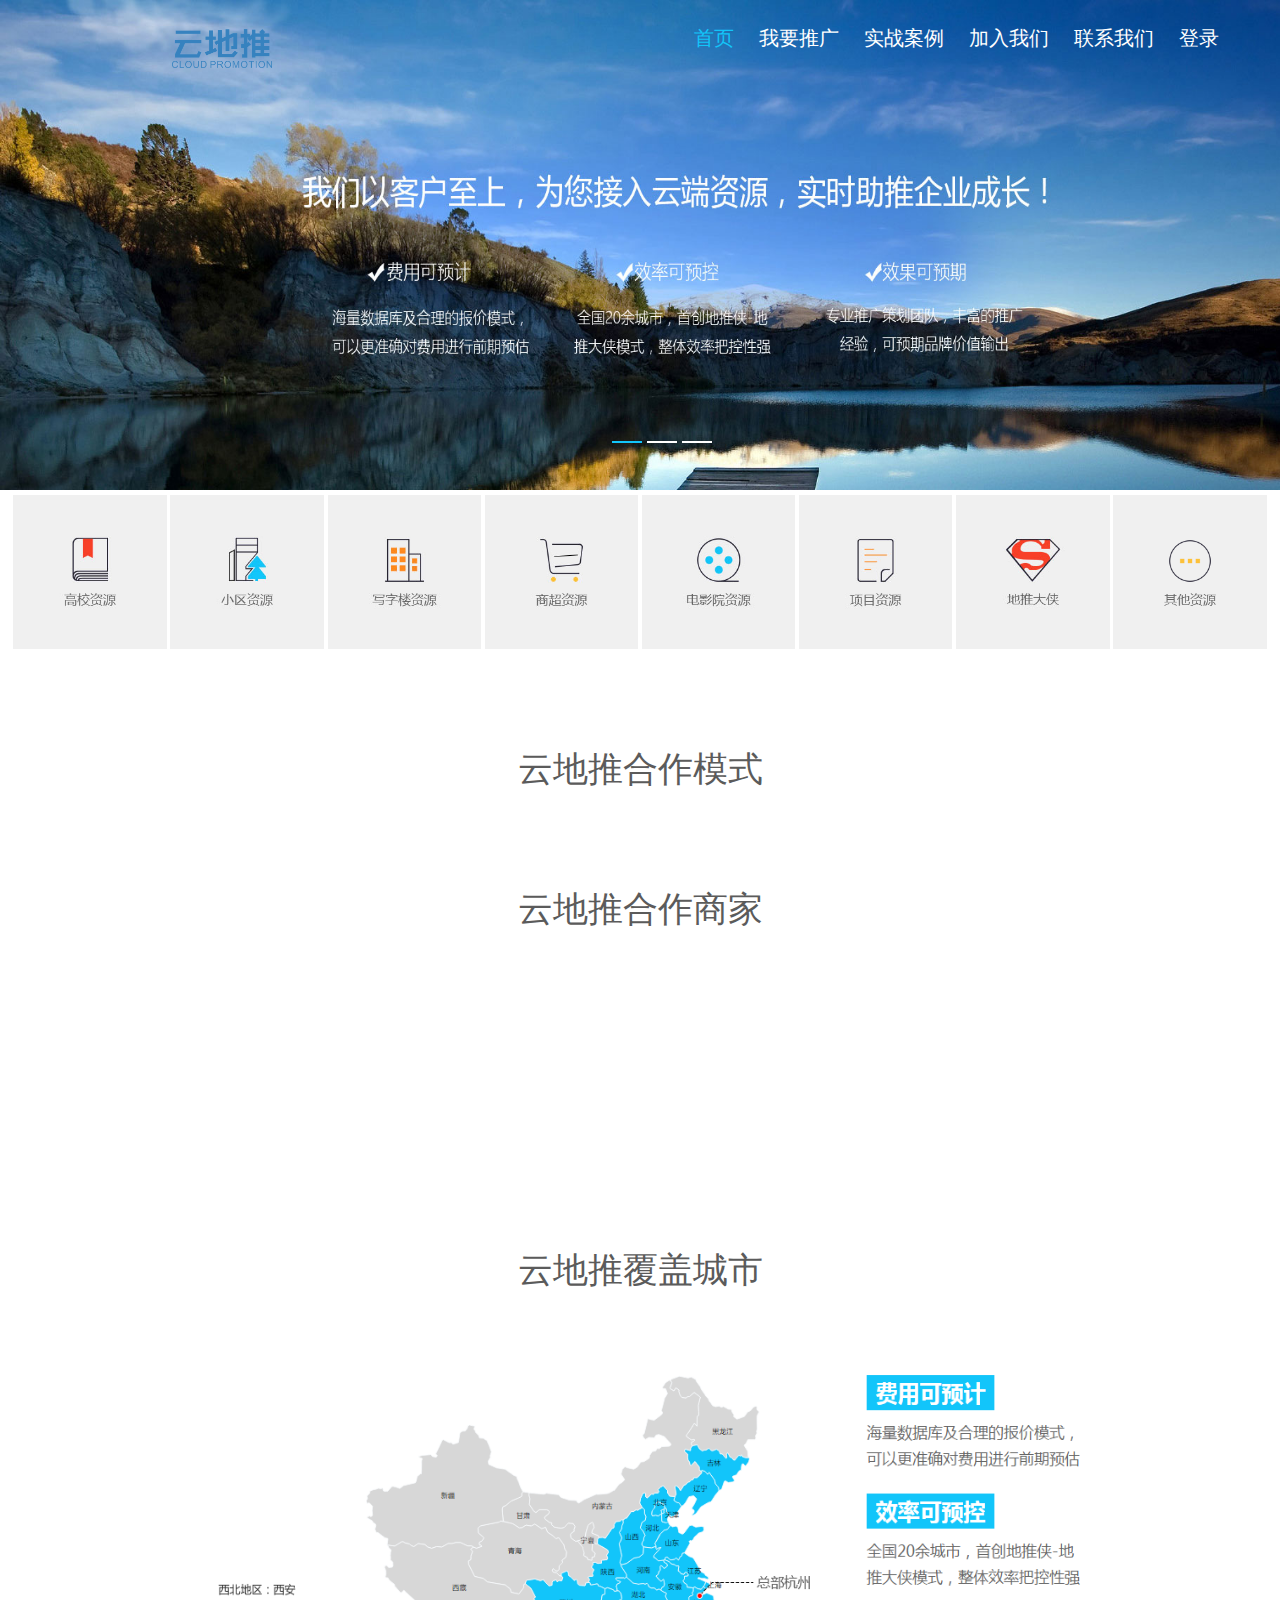
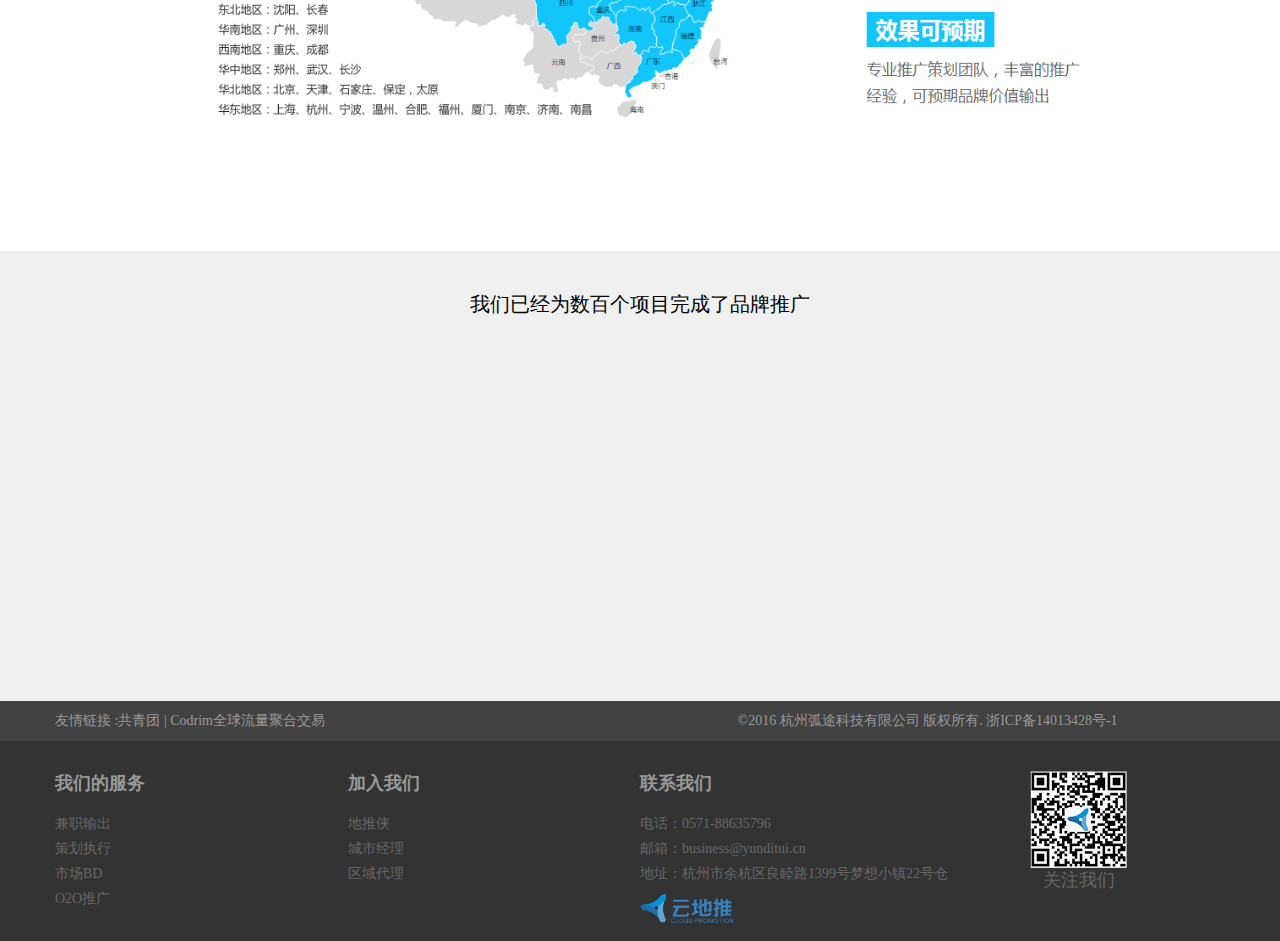
<file: 云地推/index.html>
<!DOCTYPE html>
<html>
	<head>
		<meta charset="utf-8" />
		<title></title>
		<link rel="stylesheet" type="text/css" href="css/bootstrap.min.css" />
		<link rel="stylesheet" type="text/css" href="css/index.css"/>
		<link rel="stylesheet" type="text/css" href="reset.css"/>
	</head>
	<body>
		<div class="guanli">
			<div class="guanliform">
				<img src="picture/xcha@3x.png" class="closes"/>
				<p class="titname">登录云地推管理系统</p>
				<input type="tel"placeholder="账号"value=""id="user"name="user" maxlength="11"/><br />
				<input type="text"placeholder="密码"value="" id="pass"name="pass" /><br />
				<input type="button"value="登录"id=""name=""onclick="" class="button" />
				<div class="tishi">该账号只有开通才能使用,如有疑问请咨询客服</div>
			</div>
		</div>
		<div class="outside">
				<div class="navBox">
					<div class="yunlogo">
						<img src="picture/yunditui20160330-ditui1.png" class="one1Logo" />
						<img src="picture/yunditui20160330-ditui2.png" class="one2Logo" />
					</div>
					<div class="firstnav">
						<span class="onen">首页</span>
						<a href="extend.html"><span>我要推广</span></a>
						<a href="case.html"><span>实战案例</span></a>
						<a href="add_our.html"><span>加入我们</span></a>
						<a href="relation.html"><span>联系我们</span></a>
						<span class="now">登录</span>
					</div>
					<div id="nav_inner">
			<ul id="slideshow">
				<li><a><img src="picture/yunditui20160330-banner1.jpg"/></a></li>
				<li><a><img src="picture/yunditui20160330-banner2.jpg"/></a></li>
				<li><a><img src="picture/yunditui20160330-banner3.jpg"/></a></li>
				<li><a><img src="picture/yunditui20160330-banner1.jpg"/></a></li>
			</ul>
			</div>
			<ul id="list">
				<li class="blue"></li>
				<li></li>
				<li></li>
			</ul>
				</div>
				
		</div>
		<div class="photograph">
			<img src="picture/yunditui20160330-shouye_01.jpg" />
			<img src="picture/yunditui20160330-shouye_02.jpg" />
			<img src="picture/yunditui20160330-shouye_03.jpg" />
			<img src="picture/yunditui20160330-shouye_04.jpg" />
			<img src="picture/yunditui20160330-shouye_05.jpg" />
			<img src="picture/yunditui20160330-shouye_06.jpg" />
			<img src="picture/yunditui20160330-shouye_07.jpg" />
			<img src="picture/yunditui20160330-shouye_08.png" />
		</div>
		<div class="model container">
			<h5>云地推合作模式</h5>
			<div class="pattern row">
				<div class="pattern_one col-lg-3 col-sm-3 col-xs-3 col-md-3">
					<img src="picture/yunditui20160330-2_01.png" />
					<h4 class="title_txt">闪电招人</h4>
					<p class="model_text">模式：纯招人</p>
					<p class="model_text">特点：保质保量招人</p>
					<p class="model_text">结算：按人数结算</p>
				</div>
				<div class="pattern_one col-lg-3 col-sm-3 col-xs-3 col-md-3">
					<img src="picture/yunditui20160330-2_02.png" />
					<h4 class="title_txt">商家BD</h4>
					<p class="model_text">模式：专业商家BD</p>
					<p class="model_text">特点：覆盖区域广</p>
					<p class="model_text">结算：按量结算</p>
				</div>
				<div class="pattern_one col-lg-3 col-sm-3 col-xs-3 col-md-3">
					<img src="picture/yunditui20160330-2_03.png" />
					<h4 class="title_txt">项目外包</h4>
					<p class="model_text">模式：项目整体或部分外包</p>
					<p class="model_text">特点：按量结算，如APP推广等</p>
					<p class="model_text">结算：按推广结果结算</p>
				</div>
				<div class="pattern_one col-lg-3 col-sm-3 col-xs-3 col-md-3">
					<img src="picture/yunditui20160330-2_04.png" />
					<h4 class="title_txt">策划执行</h4>
					<p class="model_text">模式：策划+招人+执行</p>
					<p class="model_text">特点：一站式服务</p>
					<p class="model_text">结算：项目总费用打包结算</p>
				</div>
				
			</div>
		</div>
		<h5 class="title">云地推合作商家</h5>
		<div class="outer">
			<div class="inner">
				<img class="inner_BtnL prev" src="picture/yunditui20160330-jtleft.png" />
				<div class="con">
				<ul id="con_img">
					<li><a><img src="picture/yunditui20160330-shouye_one.png"/></a></li>
					<li><a><img src="picture/yunditui20160330-shouye_two.png"/></a></li>
					<li><a><img src="picture/yunditui20160330-shouye_three.png"/></a></li>
					<li><a><img src="picture/yunditui20160330-shouye_four.png"/></a></li>
					<li><a><img src="picture/yunditui20160330-shouye_five.png"/></a></li>
					<li><a><img src="picture/yunditui20160330-shouye_one.png"/></a></li>
					<li><a><img src="picture/yunditui20160330-shouye_two.png"/></a></li>
					<li><a><img src="picture/yunditui20160330-shouye_three.png"/></a></li>
					<li><a><img src="picture/yunditui20160330-shouye_four.png"/></a></li>
					<li><a><img src="picture/yunditui20160330-shouye_five.png"/></a></li>
				</ul>
				</div>
				<img class="inner_BtnR next"  src="picture/yunditui20160330-jtright.png"/>
			</div>
		</div>
		<h5 class="title">云地推覆盖城市</h5>
		<div class="map container">
			<img src="picture/chinaMap.png" />
			<!--
			<div class="row col-lg-12 col-sm-12 col-xs-12 col-md-12">
				<div class="plat col-lg-9 col-sm-9 col-xs-9 col-md-9">
			
                	作者：offline
                	时间：2017-12-27
                	描述：
               <img src="picture/yunditui20160330-hangzhou.png"/>
				<img src="picture/yunditui20160330-page1map.png"/>
				<div class="wrap">
						    <div class="itemCon" style="float: left">
						        <div id="ChinaMap" style="margin: 50px;"></div>
						    </div>
						    <div id="mapTipContent" style="width: 800px;margin: 0 auto;display: none">
						    </div>
						</div>
						
				</div>
				<div class="youdian col-lg-4 col-sm-4 col-xs-4 col-md-4" >
						<div class="feiyong">费用可预计</div>
						<p>海量数据库及合理的报价模式，可以更准确对费用进行前期预估</p>
						<div class="feiyong">效率可预控</div>
						<p>全国20余城市，首创地推侠-地推大侠模式，整体效率把控性强</p>
						<div class="feiyong">效果可预期</div>
						<p>专业推广策划团队，丰富的推广经验，可预期品牌价值输出</p>
					</div>
			</div>
			 -->
		</div>
		<div class="brand">
		<div class="container">
			<p class="brand_title">我们已经为数百个项目完成了品牌推广</p>
			<div class="logobox row">
			<div class="logo_con col-lg-12 col-sm-12 col-md-12 col-xs-12">
			<ul class="logo_top">
				<li>
					<img src="picture/yunditui20160330-logo_01.png" />
					<p>麦当劳</p>
				</li>
				<li>
					<img src="picture/yunditui20160330-logo_02.png" />
					<p>阿里巴巴</p>
				</li>
				<li>
					<img src="picture/yunditui20160330-logo_03.png" />
					<p>顺丰</p>
				</li>
					<li>
					<img src="picture/yunditui20160330-logo_04.png" />
					<p>腾讯</p>
				</li>
					<li>
					<img src="picture/yunditui20160330-logo_05.png" />
					<p>网易</p>
				</li>
				<li>
					<img src="picture/yunditui20160330-logo_6.png" />
					<p>优步</p>
				</li>
				<li>
					<img src="picture/yunditui20160330-logo_7.png" />
					<p>喵街</p>
				</li>
				<li>
					<img src="picture/yunditui20160330-logo_8.png" />
					<p>滴滴出行</p>
				</li>
				<li>
					<img src="picture/yunditui20160330-logo_9.png" />
					<p>口碑</p>
				</li>
				<li>
					<img src="picture/yunditui20160330-logo_10.png" />
					<p>猪八戒</p>
				</li>
			</ul>
			<ul class="logo_middle">
				<li>
					<img src="picture/yunditui20160330-logo_11.png" />
					<p>去哪儿</p>
				</li>
				<li>
					<img src="picture/yunditui20160330-logo_12.png" />
					<p>爸爸去哪儿</p>
				</li>
				<li>
					<img src="picture/yunditui20160330-logo_13.png" />
					<p>浙江卫视</p>
				</li>
					<li>
					<img src="picture/yunditui20160330-logo_14.png" />
					<p>肯德基</p>
				</li>
					<li>
					<img src="picture/yunditui20160330-logo_15.png" />
					<p>星巴克</p>
				</li>
				<li>
					<img src="picture/yunditui20160330-logo_16.png" />
					<p>DQ</p>
				</li>
				<li>
					<img src="picture/yunditui20160330-logo_17.png" />
					<p>苏宁易购</p>
				</li>
				<li>
					<img src="picture/yunditui20160330-logo_18.png" />
					<p>宜家</p>
				</li>
				<li>
					<img src="picture/yunditui20160330-logo_19.png" />
					<p>乐购</p>
				</li>
				<li>
					<img src="picture/yunditui20160330-logo_20.png" />
					<p>闪修侠</p>
				</li>
			</ul>
			<ul class="logo_bottom">
				<li>
					<img src="picture/yunditui20160330-logo_21.png" />
					<p>达达</p>
				</li>
				<li>
					<img src="picture/yunditui20160330-logo_22.png" />
					<p>百威啤酒</p>
				</li>
				<li>
					<img src="picture/yunditui20160330-logo_23.png" />
					<p>河狸家</p>
				</li>
					<li>
					<img src="picture/yunditui20160330-logo_24.png" />
					<p>爱代驾</p>
				</li>
					<li>
					<img src="picture/yunditui20160330-logo_25.png" />
					<p>请他教</p>
				</li>
				<li>
					<img src="picture/yunditui20160330-logo_26.png" />
					<p>易露营</p>
				</li>
				<li>
					<img src="picture/yunditui20160330-logo_27.png" />
					<p>E袋洗</p>
				</li>
				<li>
					<img src="picture/yunditui20160330-logo_28.png" />
					<p>友邻</p>
				</li>
				<li>
					<img src="picture/yunditui20160330-logo_29.png" />
					<p>淘气云修</p>
				</li>
				<li>
					<img src="picture/yunditui20160330-logo_30.png" />
					<p>顺手付</p>
				</li>
			</ul>
			</div>
			</div>
		</div>
		</div>
		<div class="footer">
			<div class="footer_t container" >
				<div class="row">
					<span class="friendship col-lg-7 col-sm-7 col-xs-7 col-md-7">
						<a href="#" target="_blank">友情链接 :共青团</a>&nbsp;|&nbsp;<a href="#" target="_blank">Codrim全球流量聚合交易</a>
				    </span>
				    <span class="col-lg-5 col-sm-5 col-xs-5 col-md-5">
				    	©2016 杭州弧途科技有限公司 版权所有. 浙ICP备14013428号-1
				    </span>
				</div>
			</div>
			
		</div>
		<div class="footer_b">
		<div class="container">
				<div class="row">
					<div class="serve col-lg-3 col-sm-3 col-xs-3 col-md-3">
						<p class="large"><a href="#" target="_blank">我们的服务</a></p>
						<ul>
						 <li>兼职输出</li>
				          <li>策划执行</li>
				          <li>市场BD</li>
				          <li>O2O推广</li>
						</ul>
					</div>
					<div class="serve col-lg-3 col-sm-3 col-xs-3 col-md-3">
						<p class="large"><a href="#" target="_blank">加入我们</a></p>
						<ul>
						<li>地推侠</li>
				          <li>城市经理</li>
				          <li>区域代理</li>
				         
						</ul>
					</div>
					<div class="serve col-lg-3 col-sm-3 col-xs-3 col-md-3">
						<p class="large"><a href="#" target="_blank">联系我们</a></p>
						<ul>
						<li>电话：0571-88635796</li>
				          <li>邮箱：business@yunditui.cn</li>
				          <li class="new">地址：杭州市余杭区良睦路1399号梦想小镇22号仓</li>
				         <img src="picture/yunditui20160330-logotop.png" />
						</ul>
					</div>
					<div class="serve col-lg-3 col-sm-3 col-xs-3 col-md-3">
						<div class="erweima">
					 <img src="picture/yunditui20160330-erweima.jpg" />
					 <p class="p1">关注我们</p>
					 </div>
					</div>
				</div>
			</div>
			</div>
	</body>
	<script>
var time1=null,time2=null;
var inner=document.getElementById("nav_inner");
var imgs=document.getElementById("slideshow").getElementsByTagName("img");
var lis=document.getElementById("list").getElementsByTagName("li");
var x=1;
	inner.scrollLeft=imgs[0].offsetWidth;
	function move(){
		imgs=document.getElementById("slideshow").getElementsByTagName("img")
		
			var step=0
			var maxstep=20
			var start=inner.scrollLeft
			var end=imgs[0].offsetWidth*x
			var everystep=(end-start)/maxstep
			
			time1=setInterval(function(){
				step++
				if(step>=maxstep){
					step=0
					clearInterval(time1)
				}
				start+=everystep
				inner.scrollLeft=start
			},15)
			listStyle()
		}
		function automove(){
		
			time2=setInterval(function(){
					clearInterval(time1)
				x++
				if(x>=imgs.length){
					inner.scrollLeft=0;
					x=1;
				}
				move()
			},4000)
		}
	automove()
  
 	function listStyle(){
			for(var i=0;i<lis.length;i++){
				lis[i].className=""
			}
			if(x==0){
				lis[x+(imgs.length-2)].className="blue"
			}else{
				lis[x-1].className="blue"
			}
		}
	</script>
	<script src="js/jquery-1.8.3.min.js"></script>
	<script src="js/animate.js"></script>
	<script>


  
  //云地推商家轮播
  var imgW=$("#con_img li a img").outerWidth();
  var time=null,time2=null;
  $(".con").scrollLeft(0);  
  function Rmoveimg(){
  	  var imgs=$("#con_img li a img").length
  	var con=$(".con").scrollLeft();
  	var x=0;
  	time=setInterval(function(){
  		 x++;
  		 $(".con").scrollLeft(con+x);
  		 if($(".con").scrollLeft()>=(imgs/2)*imgW){
  		 	 $(".con").scrollLeft(0)
  		 }	
  		 if(x>=imgW){
  		 	clearInterval(time)
  		 	time2=setTimeout(function(){
  		 		Rmoveimg();	
  		 	},1000)
  		 }
  	},15)
  	
  }
Rmoveimg();
$("#con_img li").hover(function(){
	$(this).find("a img").css("border","1px solid blue");
  
},function(){
		$(this).find("a img").css("border","none");
		
})
	</script>
</html>
</file>
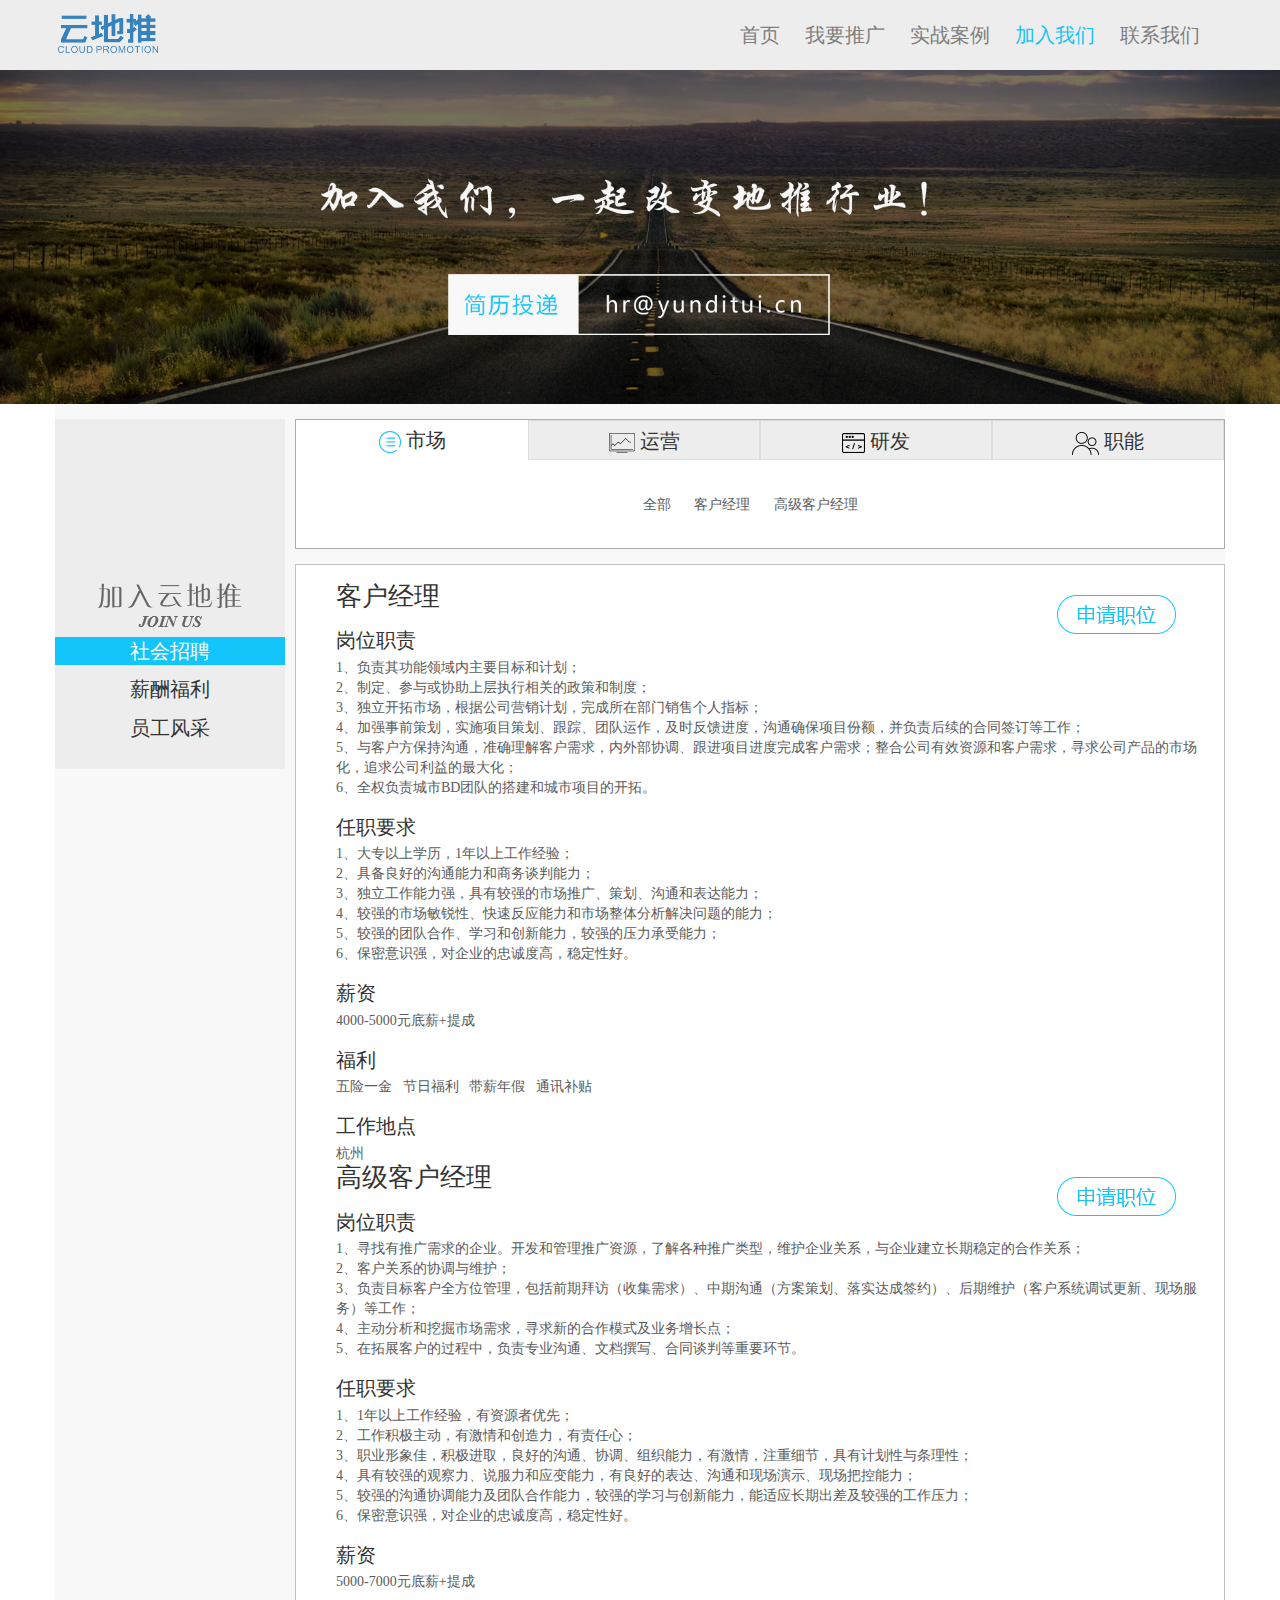
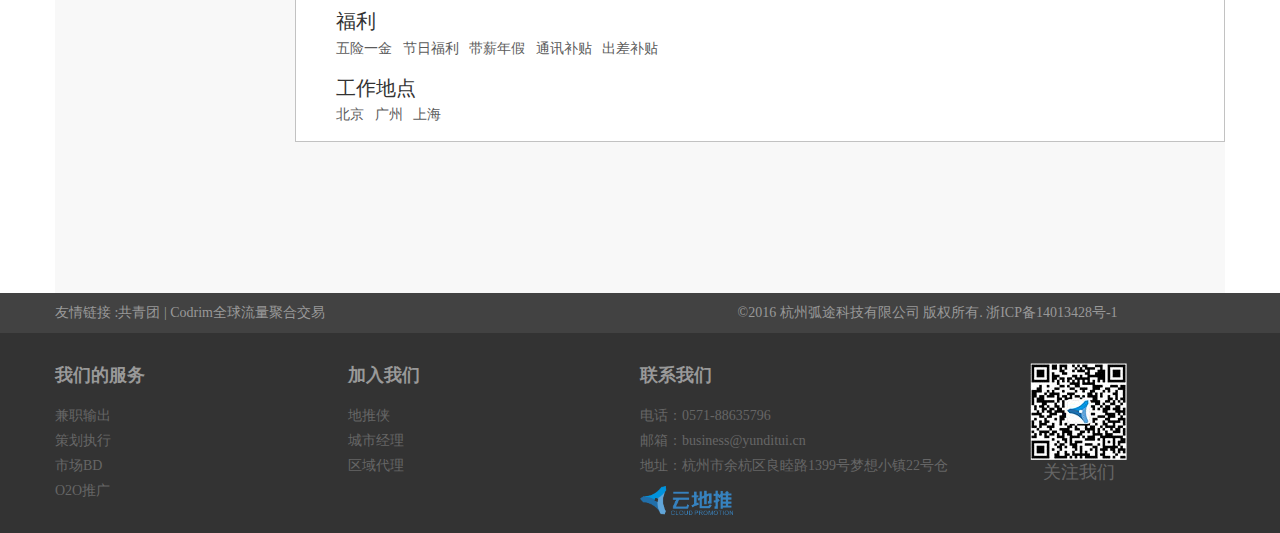
<file: 云地推/add_our.html>
<!DOCTYPE html>
<html>
	<head>
		<meta charset="UTF-8">
		<title>加入我们</title>
		<link rel="stylesheet" type="text/css" href="css/bootstrap.min.css"/>
		<link rel="stylesheet" type="text/css" href="css/index.css"/>
		<link rel="stylesheet" type="text/css" href="reset.css"/>
	</head>
	<body>
		<div class="add_our_Box">
			<div class="logo_t container">
				<div class="logo_con row">
					<div class="l_item">
						<img src="picture/yunditui20160330-ditui1.png" class="one1Logo" />
						<img src="picture/yunditui20160330-ditui2.png" class="one2Logo" />
					</div>
					<div class="r_nav col-lg-5 col-md-5 col-xs-5 col-sm-5">
						<a href="index.html"><span>首页</span></a>
						<a href="extend.html"><span>我要推广</span></a>
						<a href="case.html"><span>实战案例</span></a>
						<span class="onen">加入我们</span>
						<a href="relation.html"><span>联系我们</span></a>
					</div>
				</div>
			</div>
			<div class="row">
				<img class="pic" src="picture/yunditui20160330-salary.jpg"/>
			</div>
			<div class="add_con container">
				<div class="add_inner row">
					<div class="l_box col-lg-2 col-md-2 col-xs-2 col-sm-2">
						<ul>
							<li><img src="picture/yunditui20160330-page3logo.png" class="activepic"/></li>
						  <li><img src="picture/yunditui20160330-page3logo2.png"/></li>
						  <li class="advertise_for"><span>社会招聘</span></li>
						  <a href="#"><li><span>薪酬福利</span></li></a>
						  <a href="#"><li><span>员工风采</span></li></a>
						</ul>
					</div>
					<div class="r_box col-lg-10 col-md-10 col-xs-10 col-sm-10" >
						<div class="r_top">
							<ul>
								<li class="top_new"><img src="picture/yunditui20160330-shichang_active.png"/><span>市场</span></li>
								<li><img src="picture/yunditui20160330-yunying.png"/><span>运营</span></li>
								<li><img src="picture/yunditui20160330-yanfa.png"/><span>研发</span></li>
								<li><img src="picture/yunditui20160330-zhineng.png"/><span>职能</span></li>
							</ul>
							<div id="bazaar">
								<div class="whole">
									<span>全部</span>
									<span>客户经理</span>
									<span>高级客户经理</span>
								</div>
							</div>
							<div id="operating">
								<div class="whole">
									<span>全部</span>
									<span>项目经理</span>
									<span>项目经理助理</span>
									<span>平面设计师</span>
								</div>
							</div>
							<div id="research">
								<div class="whole">
									<span>全部</span>
									<span>java研发经理</span>
								</div>
							</div>
							<div id="function">
								<div class="whole">
									<span>全部</span>
									<span>职能开发经理</span>
								</div>
							</div>
						</div>
						<div id="bazaar_bottom">
				<div class="bottom_con">
					<div id="bazaar_one">
						
					
					<h2>客户经理</h2>
					<a href="#" target="_blank">
						<img class="apply" src="picture/yunditui20160330-anniu.png" />
					</a>
					<p class="bottom_title">岗位职责</p>
									<p>1、负责其功能领域内主要目标和计划；</p>
									<p>2、制定、参与或协助上层执行相关的政策和制度；</p>
									<p>3、独立开拓市场，根据公司营销计划，完成所在部门销售个人指标；</p>
									<p>4、加强事前策划，实施项目策划、跟踪、团队运作，及时反馈进度，沟通确保项目份额，并负责后续的合同签订等工作；</p>
									<p>5、与客户方保持沟通，准确理解客户需求，内外部协调、跟进项目进度完成客户需求；整合公司有效资源和客户需求，寻求公司产品的市场化，追求公司利益的最大化；</p>
									<p>6、全权负责城市BD团队的搭建和城市项目的开拓。</p>
									<p class="bottom_title">任职要求</p>
									<p>1、大专以上学历，1年以上工作经验；</p>
									<p>2、具备良好的沟通能力和商务谈判能力；</p>
									<p>3、独立工作能力强，具有较强的市场推广、策划、沟通和表达能力；</p>
									<p>4、较强的市场敏锐性、快速反应能力和市场整体分析解决问题的能力；</p>
									<p>5、较强的团队合作、学习和创新能力，较强的压力承受能力；</p>
									<p>6、保密意识强，对企业的忠诚度高，稳定性好。</p>
									<p class="bottom_title">薪资</p>
									<p>4000-5000元底薪+提成</p>
									<p class="bottom_title">福利</p>
									<p>五险一金&nbsp;&nbsp;&nbsp;节日福利&nbsp;&nbsp;&nbsp;带薪年假&nbsp;&nbsp;&nbsp;通讯补贴</p>
									<p class="bottom_title">工作地点</p>
									<p>杭州</p>
						</div>		
						<div id="bazaar_two">
					<h2>高级客户经理</h2>
					<a href="#" target="_blank">
						<img class="apply" src="picture/yunditui20160330-anniu.png" />
					</a>
					<p class="bottom_title">岗位职责</p>
									<p>1、寻找有推广需求的企业。开发和管理推广资源，了解各种推广类型，维护企业关系，与企业建立长期稳定的合作关系；</p>
									<p>2、客户关系的协调与维护；</p>
									<p>3、负责目标客户全方位管理，包括前期拜访（收集需求）、中期沟通（方案策划、落实达成签约）、后期维护（客户系统调试更新、现场服务）等工作；</p>
									<p>4、主动分析和挖掘市场需求，寻求新的合作模式及业务增长点；</p>
									<p>5、在拓展客户的过程中，负责专业沟通、文档撰写、合同谈判等重要环节。</p>
									<p class="bottom_title">任职要求</p>
									<p>1、1年以上工作经验，有资源者优先；</p>
									<p>2、工作积极主动，有激情和创造力，有责任心；</p>
									<p>3、职业形象佳，积极进取，良好的沟通、协调、组织能力，有激情，注重细节，具有计划性与条理性；</p>
									<p>4、具有较强的观察力、说服力和应变能力，有良好的表达、沟通和现场演示、现场把控能力；</p>
									<p>5、较强的沟通协调能力及团队合作能力，较强的学习与创新能力，能适应长期出差及较强的工作压力；</p>
									<p>6、保密意识强，对企业的忠诚度高，稳定性好。</p>
									<p class="bottom_title">薪资</p>
									<p>5000-7000元底薪+提成</p>
									<p class="bottom_title">福利</p>
									<p>五险一金&nbsp;&nbsp;&nbsp;节日福利&nbsp;&nbsp;&nbsp;带薪年假&nbsp;&nbsp;&nbsp;通讯补贴&nbsp;&nbsp;&nbsp;出差补贴</p>
									<p class="bottom_title">工作地点</p>
									<p>北京&nbsp;&nbsp;&nbsp;广州&nbsp;&nbsp;&nbsp;上海</p>	
				</div>
				</div>
			</div>
                <div id="operating_bottom">
                	<div class="bottom_con">
                		<div id="operating_one">
                			<h2>项目经理</h2>
					<a href="#" target="_blank">
						<img class="apply" src="picture/yunditui20160330-anniu.png" />
					</a>
					<p class="bottom_title">岗位职责</p>
					<p>1、项目管理、跟踪、整理并向上级领导汇报；</p>
					<p>2、分析用户需求，判定客户需求优先级别；</p>
					<p>3、协助公司实施中的项目顺利进行，协调负责项目的资源分配、维护客户关系；</p>
					<p>4、带领项目团队，主导项目的实施，达成项目目标；</p>
					<p>5、管理项目变更和项目风险，处理各类争议，保证项目目标的达成。</p>
					<p class="bottom_title">任职要求</p>
					<p>1、具备演讲才能，思路清晰，有较强的语言组织表达能力，具备相当的沟通交流技巧；</p>
					<p>2、能够独立完成项目规划、项目设计、方案编写等工作。</p>
					<p class="bottom_title">薪资</p>
					<p>4000-5000元底薪+提成</p>
					<p class="bottom_title">福利</p>
					<p>五险一金&nbsp;&nbsp;&nbsp;节日福利&nbsp;&nbsp;&nbsp;带薪年假&nbsp;&nbsp;&nbsp;通讯补贴</p>
					<p class="bottom_title">工作地点</p>
					<p>北京&nbsp;&nbsp;&nbsp;广州&nbsp;&nbsp;&nbsp;杭州</p>
                		</div>
                		<div id="operating_two">
                			<h2>项目经理助理</h2>
					<a href="#" target="_blank">
						<img class="apply" src="picture/yunditui20160330-anniu.png" />
					</a>
					<p class="bottom_title">岗位职责</p>
					<p>1、按公司项目需求收集信息，统计表格；</p>
					<p>2、联系客户，预约面谈时间；</p>
					<p>3、负责公司渠道开拓和维护；</p>
					<p>4、负责推广及执行。</p>
					<p class="bottom_title">任职要求</p>
					<p>1、吃苦耐劳，工作认真负责，有积极性；</p>
					<p>2、有强烈进取心与高度的工作热情，良好团队合作精神，较强的观察力和应变能力。</p>
					<p class="bottom_title">薪资</p>
					<p>2000-3000元底薪+提成</p>
					<p class="bottom_title">福利</p>
					<p>五险一金&nbsp;&nbsp;&nbsp;节日福利&nbsp;&nbsp;&nbsp;带薪年假&nbsp;&nbsp;&nbsp;通讯补贴</p>
					<p class="bottom_title">工作地点</p>
					<p>杭州、南京、武汉、南昌、合肥、厦门、西安</p>
                		</div>
                		<div id="operating_three">
                			<h2>平面设计师</h2>
					<a href="#" target="_blank">
						<img class="apply" src="picture/yunditui20160330-anniu.png" />
					</a>
					<p class="bottom_title">岗位职责</p>
                    <p>1、根据文字内容与品牌形象的要求，完成平面设计；</p>
                    <p>2、配合各部门样板修改和版面调整，达到品牌形象品质标准；</p>
					<p>3、跟进设计的变化和需求，注重相关资料的收集；</p>
					<p>4、和印厂衔接，对印前版面的视觉效果负责；</p>
					<p>5、设计并把控我司品牌艺术设计、平面设计、海报设计、广告牌设计、外包装设计等品牌所需的全方位艺术创意；</p>
					<p>6、公司一系列产品的VI设计。</p>
					<p class="bottom_title">任职要求</p>
					<p>1、相关专业专科及以上学历，美术功底扎实，热爱设计工作；</p>
					<p>2、美术专业优先考虑；</p>
					<p>3、熟练使用photshop illustataor indesign等平面软件；</p>
					<p>4、创新意识强烈，对所负责的产品项目能够不断推陈出新，提升产品品质；</p>
					<p>5、有责任心，对所负责的产品项目负责到底；</p>
					<p>6、具有较好的团队协作意识。</p>
					<p class="bottom_title">薪资</p>
					<p>8K-13K</p>
					<p class="bottom_title">福利</p>
					<p>五险一金&nbsp;&nbsp;&nbsp;节日福利&nbsp;&nbsp;&nbsp;带薪年假&nbsp;&nbsp;&nbsp;通讯补贴</p>
					<p class="bottom_title">工作地点</p>
					<p>总部</p>					
                		</div>
                	</div>
                </div>
			<div id="research_bottom">
				<div class="bottom_con">
					<div id="research_one">
						<h2>java研发经理</h2>
					<a href="#" target="_blank">
						<img class="apply" src="picture/yunditui20160330-anniu.png" />
					</a>
					<p class="bottom_title">岗位职责</p>
					<p>1、负责管理技术研发团队，带领团队研发公司产品；</p>
					<p>2、参与需求评审，负责与其它部门之间的沟通合作，给出技术实现解决方案；</p>
					<p>3、负责团队目标和工作计划的制定和执行，以及保证团队目标实现；</p>
					<p>4、从事核心代码的编写和技术难点的攻关、指导和培训工程师；</p>
					<p>5、负责团队成果质量把关、开发人员代码走查工作。</p>
					<p class="bottom_title">任职要求</p>
					<p>1、5年以上的互联网开发经验；</p>
					<p>2、精通Java编程基础：集合框架、多线程并发、IO/NIO等；</p>
					<p>3、熟悉主流开源框架SSH，阅读相关源码者优先；</p>
					<p>4、熟练掌握Mysql等主流数据库，精通SQL编写和优化；</p>
					<p>5、有redis、zookeeper、Memcache、AxtiveMq、dubbo等技术实际开发经验者优先；</p>
					<p>6、具有大型分布式，高并发，高负载，高可用性系统设计开发经验者优先；</p>
					<p>7、规范化的编程风格，有很强的分析问题和解决问题的能力，有强烈的责任心。</p>
					<p class="bottom_title">工作地点</p>
					<p>杭州市余杭区梦想小镇互联网村22号仓</p>
					</div>
				</div>
			</div>
			<div id="function_bottom">
				<div class="bottom_con">
				<div id="function_one">
					<h2>职能开发经理</h2>
					<a href="#" target="_blank">
						<img class="apply" src="picture/yunditui20160330-anniu.png" />
					</a>
					<p class="bottom_title">岗位职责</p>
					<p>1、负责公司招聘、培训、员工入职、转正、离职等工作的综合管理；</p>
					<p>2、做好员工考勤、奖惩管理；</p>
					<p>3、相关人事工作联络以及有关疑难的解答工作；</p>
					<p>4、员工关系管理，定期与员工交流，了解员工心态，关注员工发展；</p>
					<p>5、帮助业务部门有效管理团队，包括团队建设、员工关怀、员工激励、绩效管理、文化宣导；</p>
					<p>6、配合其他部门有关工作。</p>
					<p class="bottom_title">岗位要求：</p>
					<p>1、1年以上人事相关工作经验；</p>
					<p>2、具有良好的沟通技巧和团队合作精神；</p>
					<p>3、做事要求细致严谨、并有较强的责任心；</p>
					<p>4、有销售类招聘经验优先。</p>
					<p class="bottom_title">工作地点</p>
					<p>上海、北京</p>
				</div>	
				</div>
			</div>		
					
					</div>
				</div>
			</div>
			
		</div>
		<div class="footer">
			<div class="footer_t container" >
				<div class="row">
					<span class="friendship col-lg-7 col-sm-7 col-xs-7 col-md-7">
						<a href="#" target="_blank">友情链接 :共青团</a>&nbsp;|&nbsp;<a href="#" target="_blank">Codrim全球流量聚合交易</a>
				    </span>
				    <span class="col-lg-5 col-sm-5 col-xs-5 col-md-5">
				    	©2016 杭州弧途科技有限公司 版权所有. 浙ICP备14013428号-1
				    </span>
				</div>
			</div>
			
		</div>
		<div class="footer_b">
		<div class="container">
				<div class="row">
					<div class="serve col-lg-3 col-sm-3 col-xs-3 col-md-3">
						<p class="large"><a href="#" target="_blank">我们的服务</a></p>
						<ul>
						 <li>兼职输出</li>
				          <li>策划执行</li>
				          <li>市场BD</li>
				          <li>O2O推广</li>
						</ul>
					</div>
					<div class="serve col-lg-3 col-sm-3 col-xs-3 col-md-3">
						<p class="large"><a href="#" target="_blank">加入我们</a></p>
						<ul>
						<li>地推侠</li>
				          <li>城市经理</li>
				          <li>区域代理</li>
				         
						</ul>
					</div>
					<div class="serve col-lg-3 col-sm-3 col-xs-3 col-md-3">
						<p class="large"><a href="#" target="_blank">联系我们</a></p>
						<ul>
						<li>电话：0571-88635796</li>
				          <li>邮箱：business@yunditui.cn</li>
				          <li class="new">地址：杭州市余杭区良睦路1399号梦想小镇22号仓</li>
				         <img src="picture/yunditui20160330-logotop.png" />
						</ul>
					</div>
					<div class="serve col-lg-3 col-sm-3 col-xs-3 col-md-3">
						<div class="erweima">
					 <img src="picture/yunditui20160330-erweima.jpg" />
					 <p class="p1">关注我们</p>
					 </div>
					</div>
				</div>
			</div>
			</div>
	</body>
	<script src="js/jquery-1.8.3.min.js"></script>
	<script src="js/animate.js"></script>
	
</html>
</file>
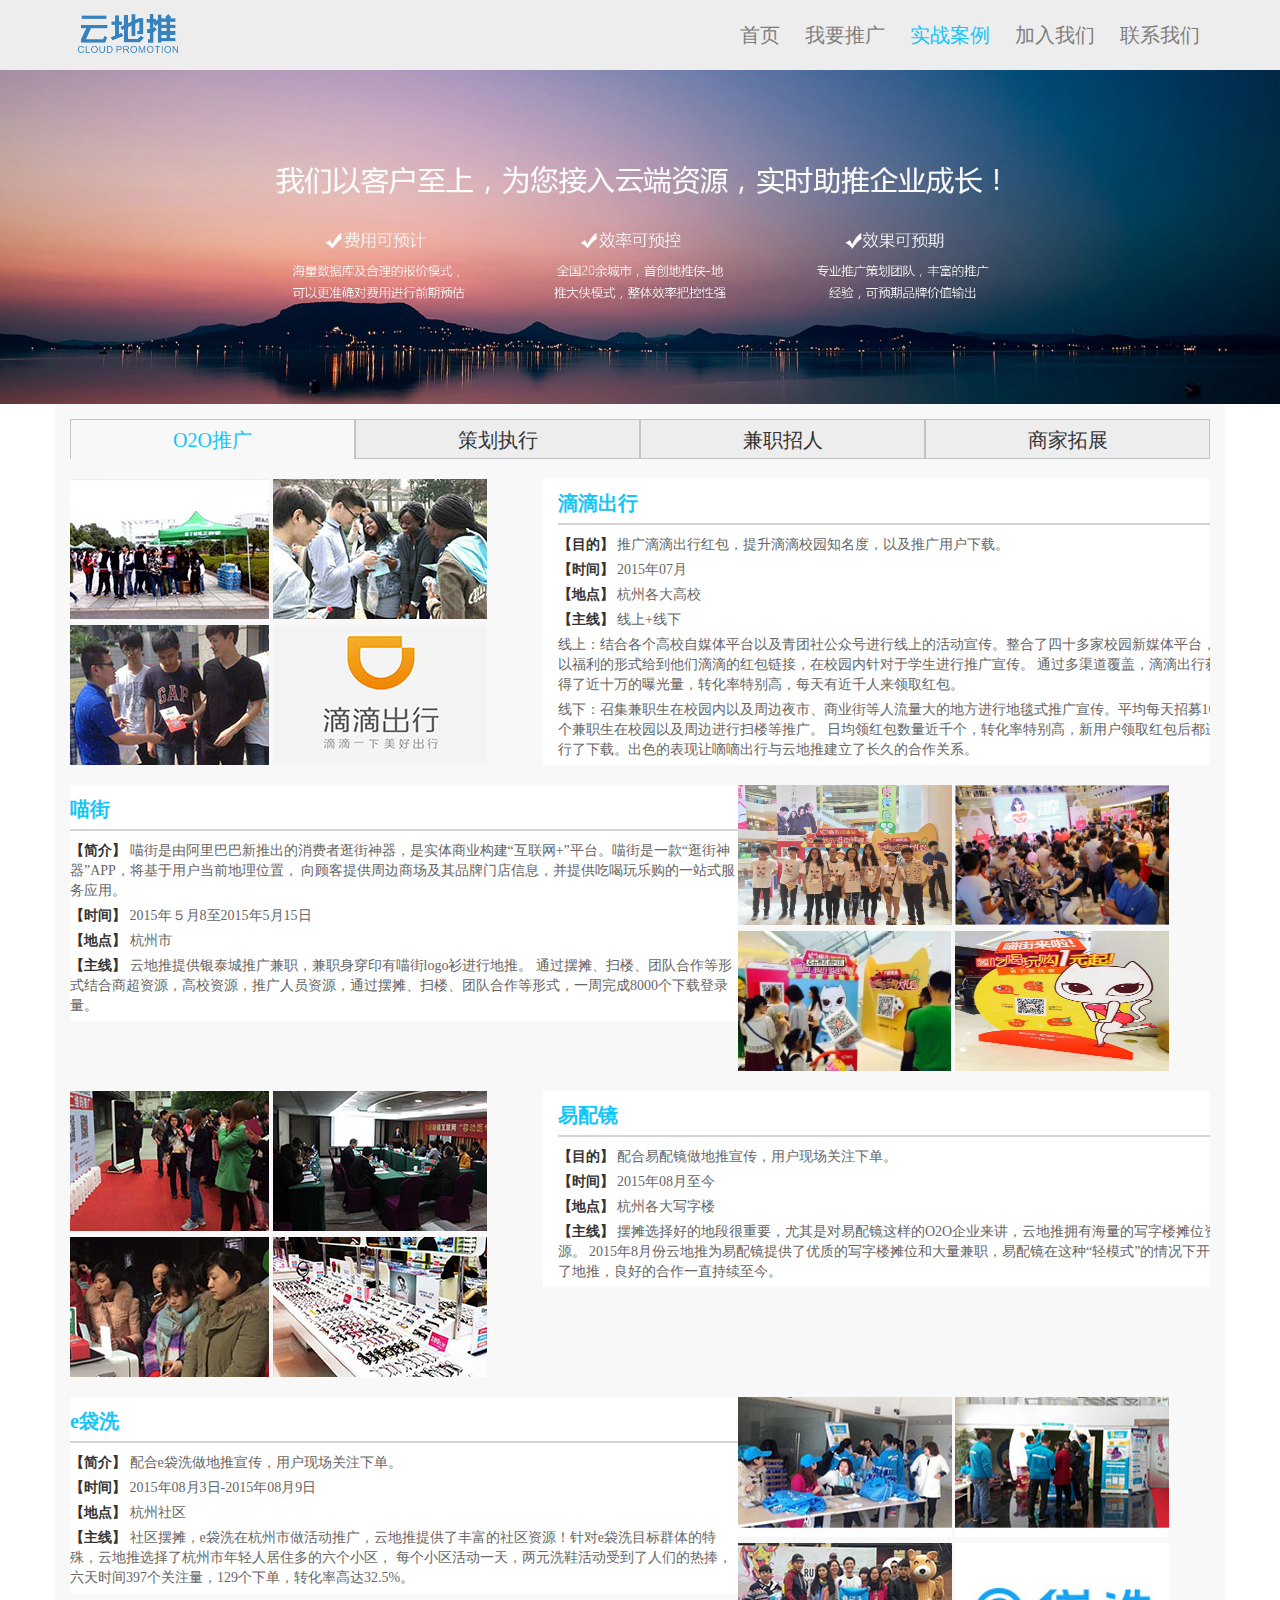
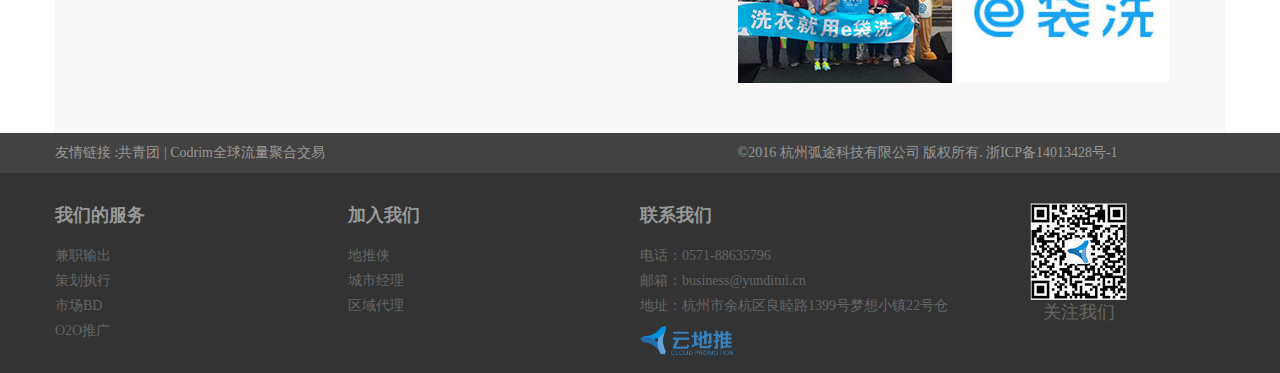
<file: 云地推/case.html>
<!DOCTYPE html>
<html>
	<head>
		<meta charset="UTF-8">
		<title>实战案例</title>
		<link rel="stylesheet" type="text/css" href="css/bootstrap.min.css"/>
		<link rel="stylesheet" type="text/css" href="css/index.css"/>
		<link rel="stylesheet" type="text/css" href="css/case.css"/>
		<link rel="stylesheet" type="text/css" href="reset.css"/>
	</head>
	<body>
		<div class="add_our_Box">
			<div class="logo_t container">
				<div class="logo_con row">
					<div class="l_item">
						<img src="picture/yunditui20160330-ditui1.png" class="one1Logo" />
						<img src="picture/yunditui20160330-ditui2.png" class="one2Logo" />
					</div>
					<div class="r_nav col-lg-5 col-md-5 col-xs-5 col-sm-5">
						<a href="index.html"><span>首页</span></a>
						<a href="extend.html"><span>我要推广</span></a>
						<span class="onen">实战案例</span>
						<a href="add_our.html"><span>加入我们</span></a>
						<a href="relation.html"><span>联系我们</span></a>
					</div>
				</div>
			</div>
			<div class="row">
				<img class="pic" src="picture/yunditui20160330-woyaotuiguang_banner.jpg"/>
			</div>
			<div class="add_con container">
				<div class="t_nav row">
					<div class="nav_txts col-lg-12 col-md-12 col-sm-12 col-xs-12">
						<div class="nav_con">
							<ul>
								<li class="active"><span>O2O推广</span></li>
								<li><span>策划执行</span></li>
								<li><span>兼职招人</span></li>
								<li><span>商家拓展</span></li>
							</ul>
						</div>
						<div id="O2O_con">
							<div class="drops row">
						<div class="drops_imgs col-lg-5 col-md-5 col-xs-5 col-sm-5">
							<img src="picture/yunditui20160330-dada_02.jpg" />
							<img src="picture/yunditui20160330-didichuxing_02.jpg"/>
							<img src="picture/yunditui20160330-didichuxing_03.jpg" />
							<img src="picture/yunditui20160330-didichuxing_04.jpg" />
						</div>	
						<div class="drops_text col-lg-7 col-md-7 col-xs-7 col-sm-7">
							<p class="conts_title">滴滴出行</p>
							<div class="thread"></div>
							<p class="conts_txt">
								<span>【目的】</span> 推广滴滴出行红包，提升滴滴校园知名度，以及推广用户下载。
							</p>
							<p class="conts_txt">
								<span>【时间】</span> 2015年07月
							</p>
							<p class="conts_txt">
								<span>【地点】</span> 杭州各大高校
							</p>
							<p class="conts_txt">
								<span>【主线】</span> 线上+线下
							</p>
							<p class="conts_txt">
									线上：结合各个高校自媒体平台以及青团社公众号进行线上的活动宣传。整合了四十多家校园新媒体平台，以福利的形式给到他们滴滴的红包链接，在校园内针对于学生进行推广宣传。
										通过多渠道覆盖，滴滴出行获得了近十万的曝光量，转化率特别高，每天有近千人来领取红包。
							</p>
							<p class="conts_txt">
									线下：召集兼职生在校园内以及周边夜市、商业街等人流量大的地方进行地毯式推广宣传。平均每天招募10个兼职生在校园以及周边进行扫楼等推广。
										日均领红包数量近千个，转化率特别高，新用户领取红包后都进行了下载。出色的表现让嘀嘀出行与云地推建立了长久的合作关系。
							</p>
						</div>
						</div>
						<div class="drops row">
						
						<div class="drops_text col-lg-7 col-md-7 col-xs-7 col-sm-7">
							<p class="conts_title">喵街</p>
							<div class="thread"></div>
							<p class="conts_txt">
								<span>【简介】</span> 喵街是由阿里巴巴新推出的消费者逛街神器，是实体商业构建“互联网+”平台。喵街是一款“逛街神器”APP，将基于用户当前地理位置，
										向顾客提供周边商场及其品牌门店信息，并提供吃喝玩乐购的一站式服务应用。
							</p>
							<p class="conts_txt">
								<span>【时间】</span> 2015年５月8至2015年5月15日
							</p>
							<p class="conts_txt">
								<span>【地点】</span> 杭州市
							</p>
							<p class="conts_txt">
								<span>【主线】</span> 云地推提供银泰城推广兼职，兼职身穿印有喵街logo衫进行地推。
										通过摆摊、扫楼、团队合作等形式结合商超资源，高校资源，推广人员资源，通过摆摊、扫楼、团队合作等形式，一周完成8000个下载登录量。
							</p>
							
						</div>
						<div class="drops_imgs col-lg-5 col-md-5 col-xs-5 col-sm-5">
							<img src="picture/yunditui20160330-miaojie_01.jpg"/>
							<img src="picture/yunditui20160330-miaojie_02.jpg"/>
							<img src="picture/yunditui20160330-miaojie_03.jpg" />
							<img src="picture/yunditui20160330-miaojie_04.jpg"/>
						</div>	
						</div>
						<div class="drops row">
						<div class="drops_imgs col-lg-5 col-md-5 col-xs-5 col-sm-5">
							<img src="picture/yunditui20160330-yipeijing_01.jpg" />
							<img src="picture/yunditui20160330-yipeijing_02.jpg"/>
							<img src="picture/yunditui20160330-yipeijing_04.jpg" />
							<img src="picture/yunditui20160330-yipeijing_03.jpg" />
						</div>	
						<div class="drops_text col-lg-7 col-md-7 col-xs-7 col-sm-7">
							<p class="conts_title">易配镜</p>
							<div class="thread"></div>
							<p class="conts_txt">
								<span>【目的】</span> 配合易配镜做地推宣传，用户现场关注下单。
							</p>
							<p class="conts_txt">
								<span>【时间】</span> 2015年08月至今
							</p>
							<p class="conts_txt">
								<span>【地点】</span> 杭州各大写字楼
							</p>
							<p class="conts_txt">
								<span>【主线】</span> 摆摊选择好的地段很重要，尤其是对易配镜这样的O2O企业来讲，云地推拥有海量的写字楼摊位资源。
										2015年8月份云地推为易配镜提供了优质的写字楼摊位和大量兼职，易配镜在这种“轻模式”的情况下开始了地推，良好的合作一直持续至今。
							</p>
							
						</div>
						</div>
						<div class="drops row">
						
						<div class="drops_text col-lg-7 col-md-7 col-xs-7 col-sm-7">
							<p class="conts_title">e袋洗</p>
							<div class="thread"></div>
							<p class="conts_txt">
								<span>【简介】</span>  配合e袋洗做地推宣传，用户现场关注下单。
							</p>
							<p class="conts_txt">
								<span>【时间】</span> 2015年08月3日-2015年08月9日
							</p>
							<p class="conts_txt">
								<span>【地点】</span> 杭州社区
							</p>
							<p class="conts_txt">
								<span>【主线】</span>  社区摆摊，e袋洗在杭州市做活动推广，云地推提供了丰富的社区资源！针对e袋洗目标群体的特殊，云地推选择了杭州市年轻人居住多的六个小区，
										 每个小区活动一天，两元洗鞋活动受到了人们的热捧，六天时间397个关注量，129个下单，转化率高达32.5%。
							</p>
							
						</div>
						<div class="drops_imgs col-lg-5 col-md-5 col-xs-5 col-sm-5">
						<img src="picture/yunditui20160330-edaixi_01.jpg" />
							<img src="picture/yunditui20160330-edaixi_02.jpg"/>
							<img src="picture/yunditui20160330-edaixi_03.jpg" />
							<img src="picture/yunditui20160330-edaixi_04.jpg" />
						</div>	
						</div>
						</div>
						<div id="scheme" style="display: none;">
							<div class="drops row">
						<div class="drops_imgs col-lg-5 col-md-5 col-xs-5 col-sm-5">
							<img src="picture/yunditui20160330-helijia_01.jpg"/>
							<img src="picture/yunditui20160330-helijia_02.jpg"/>
							<img src="picture/yunditui20160330-helijia_03.jpg"/>
							<img src="picture/yunditui20160330-helijia_04.jpg"/>
						</div>	
						<div class="drops_text col-lg-7 col-md-7 col-xs-7 col-sm-7">
							<p class="conts_title">河狸家</p>
							<div class="thread"></div>
							<p class="conts_txt">
								<span>【目的】</span> 推广河狸家美甲服务，引导用户下载APP，下单体验美甲。
							</p>
							<p class="conts_txt">
								<span>【时间】</span> 2015年07月-10月
							</p>
							<p class="conts_txt">
								<span>【地点】</span> 杭州六大银泰、写字楼
							</p>
							<p class="conts_txt">
								<span>【主线】</span> 银泰+写字楼+小区
							</p>
							<p class="conts_txt">
									“万人美甲” 河狸家城西银泰商城项目路演。云地推提供100名兼职生，进行现场的活动执行，宣传、介绍，并且引导现场下单。当日活动一直持续到晚上12点。
							</p>
							<p class="conts_txt">
									 另一边则是兼职精英竞赛扫楼活动，招聘100名兼职生，分配到10个写字楼，以竞赛奖励的形式给到各位兼职精英，工作结束时完成了1389单，在杭城写字楼引来了一场“河狸家热潮”。
							</p>
							<p class="conts_txt">
								 除此云地推还搜寻了入住率高的社区，招聘多名兼职生，分配到不同小区，平均每个小区每天近20个订单，保持每个美甲师一直工作状态，订单完全停不下来。
							</p>
						</div>
						</div>
						<div class="drops row">
						
						<div class="drops_text col-lg-7 col-md-7 col-xs-7 col-sm-7">
							<p class="conts_title">家电快修</p>
							<div class="thread"></div>
							<p class="conts_txt">
								<span>【简介】</span> 家电快修网平台是基于安卓、苹果系统支持的手机应用终端（APP）和基本（PC）网页以及微信公众服务号的一个为家电维修服务而特设的网络平台。
							</p>
							<p class="conts_txt">
								<span>【执行时间】</span> 2015年11月5日——2015年11月12日
							</p>
							<p class="conts_txt">
								<span>【地点】</span> 全国各个主要城市
							</p>
							<p class="conts_txt">
								<span>【细节】</span> 主要向社会人群推广，年龄为25-60岁左右。要求是微信扫码，关注公众号即可。推广形式以扫街为主，还有跟夜市、影院等各种商店合作，在店里面张贴宣传单页等形式开展。
							</p>
							<p class="conts_txt">
								<span>【效果】</span> 总共执行时间为8天，总净增长量为101053个，平均每日净增长量为12632个。
							</p>
							
						</div>
						<div class="drops_imgs col-lg-5 col-md-5 col-xs-5 col-sm-5">
						<img src="picture/yunditui20160330-jiadiankuaixiu_01.jpg" />
							<img src="picture/yunditui20160330-jiadiankuaixiu_02.jpg"/>
							<img src="picture/yunditui20160330-jiadiankuaixiu_03.jpg" />
							<img src="picture/yunditui20160330-jiadiankuaixiu_04.jpg" />
						</div>	
						</div>
						<div class="drops row">
						<div class="drops_imgs col-lg-5 col-md-5 col-xs-5 col-sm-5">
							<img src="picture/yunditui20160330-qianbao_01.jpg" />
							<img src="picture/yunditui20160330-qianbao_02.jpg"/>
							<img src="picture/yunditui20160330-qianbao_03.jpg" />
							<img src="picture/yunditui20160330-qianbao_04.jpg" />
						</div>	
						<div class="drops_text col-lg-7 col-md-7 col-xs-7 col-sm-7">
							<p class="conts_title">钱宝</p>
							<div class="thread"></div>
							<p class="conts_txt">
								<span>【简介】</span> 钱宝3.0是一个集合了社交、交易、分享等众多功能的移动平台。它可以让用户的碎片化注意力创造出更多价值。
										登陆钱宝3.0，用户可以看广告、开店铺、赚外快，而广告主则可以通过钱宝面向全国提供新型创业广告业务和优惠券服务业务。
							</p>
							<p class="conts_txt">
								<span>【时间】</span> 2015年10月至今
							</p>
							<p class="conts_txt">
								<span>【地点】</span> 全国重点城市
							</p>
							<p class="conts_txt">
								<span>【细节】</span> 钱宝项目主要是以线下扫楼以及与线下团队合作的模式开展，全国20多个城市同步进行，日均下载注册用户打到5000-10000个。截止到2015年12月15号已有47万下载量。
							</p>
							
						</div>
						</div>
						<div class="drops row">
						
						<div class="drops_text col-lg-7 col-md-7 col-xs-7 col-sm-7">
							<p class="conts_title">顺手付</p>
							<div class="thread"></div>
							<p class="conts_txt">
								<span>【简介】</span> 顺手付是顺丰旗下互联网金融新平台，归属于顺丰恒通支付有限公司。致力于为用户提供安全、便捷的综合金融服务。
										使用顺手付，可在手机上方便地完成转账、支付，购物等服务，更有高收益理财产品“顺手赚”，赚不停！
							</p>
							<p class="conts_txt">
								<span>【时间】</span> 2015年8月8日-9月30日
							</p>
							<p class="conts_txt">
								<span>【地点】</span> 全国各大城市
							</p>
							<p class="conts_txt">
								<span>【细节】</span> 利用“新用户一分钱寄快递”的营销噱头将顺手付APP推向校园以及社区等场所。顺手付的流程为：领权益——下载——注册——绑卡，流程相对来说比较复杂，
										所以为了让用户更容易接受，在操作的时候也是用小礼品现场寄送的形式，让用户直接体验到“一分钱寄快递”的权益，接受顺手付这款APP，很快在全国高校热了起来，
										22天时间39000绑卡用户，用户寄快递比例高达50%。
							</p>
							
						</div>
						<div class="drops_imgs col-lg-5 col-md-5 col-xs-5 col-sm-5">
						<img src="picture/yunditui20160330-shunshoufu_01.jpg" />
							<img src="picture/yunditui20160330-shunshoufu_02.jpg"/>
							<img src="picture/yunditui20160330-shunshoufu_03.jpg" />
							<img src="picture/yunditui20160330-shunshoufu_04.jpg"/>
						</div>	
						</div>
						</div>
						
						<div id="recruits" style="display: none;">
							<div class="drops row">
						<div class="drops_imgs col-lg-5 col-md-5 col-xs-5 col-sm-5">
							<img src="picture/yunditui20160330-babaqunaer_01.jpg" />
							<img src="picture/yunditui20160330-babaqunaer_02.jpg"/>
							<img src="picture/yunditui20160330-babaqunaer_03.jpg" />
							<img src="picture/yunditui20160330-babaqunaer_04.jpg" />
						</div>	
						<div class="drops_text col-lg-7 col-md-7 col-xs-7 col-sm-7">
							<p class="conts_title">爸爸去哪儿</p>
							<div class="thread"></div>
							<p class="conts_txt">
								<span>【简介】</span> “爸爸去哪儿”亲子嘉年华，以中国首档大型明星亲子生存体验真人秀电视节目《爸爸去哪儿》为创意基础，将该电视节目中出现的主题场景精彩再现，
										融入富有创意的文化娱乐环节，结合丰富多彩的亲子活动，致力于打造一个集亲子性、互动性和体验性于一体的儿童娱乐世界和亲子活动空间。
							</p>
							<p class="conts_txt">
								<span>【时间】</span> 7月12日-9月30日
							</p>
							<p class="conts_txt">
								<span>【地点】</span> 杭州虎跑路少年儿童公园
							</p>
							<p class="conts_txt">
								<span>【细节】</span> 该活动分为太空、草原、海洋、庄园、从林五大区，每天需要90人，来开展游戏、运行游乐设备以及维护现场秩序等。
										本次活动招募了150名左右兼职，经过删选最终选定了90名兼职进行培训上岗。整个活动持续了三个月的时间，从招聘、面试筛选、培训、排班、上岗、管理全部负责。
							</p>
							
						</div>
						</div>
						<div class="drops row">
						
						<div class="drops_text col-lg-7 col-md-7 col-xs-7 col-sm-7">
							<p class="conts_title">达达</p>
							<div class="thread"></div>
							<p class="conts_txt">
								<span>【目的】</span> 招聘兼职生在空余时间随时打开APP即可做兼职。
							</p>
							<p class="conts_txt">
								<span>【时间】</span> 2015年8月4日-8月7日，4天时间
							</p>
							<p class="conts_txt">
								<span>【地点】</span> 杭州100个写字楼附近
							</p>
							<p class="conts_txt">
								<span>【细节】</span> 在兼职平台上发布兼职招人信息，同时线下通过单页发放的形式拓宽信息传播范围。兼职生报名之后进行面试、认证、培训，然后上岗工作。
										平均每天报名50人左右，协助认证以及业务培训上岗人数总共130人，有50人成功激活并且在一周内完成派送5单及以上。
										 该项目总共进行4天左右，后因暑假高温，学生放假，就先暂缓合作。
							</p>
							
							
						</div>
						<div class="drops_imgs col-lg-5 col-md-5 col-xs-5 col-sm-5">
							<img src="picture/yunditui20160330-dada_01.jpg" />
							<img src="picture/yunditui20160330-dada_02.jpg"/>
							<img src="picture/yunditui20160330-dada_03.jpg" />
							<img src="picture/yunditui20160330-dada_04.jpg" />
						</div>	
						</div>
						<div class="drops row">
						<div class="drops_imgs col-lg-5 col-md-5 col-xs-5 col-sm-5">
							<img src="picture/yunditui20160330-shanxiuxia_01.jpg" />
							<img src="picture/yunditui20160330-shanxiuxia_02.jpg"/>
							<img src="picture/yunditui20160330-shanxiuxia_03.jpg" />
							<img src="picture/yunditui20160330-shanxiuxia_04.jpg" />
						</div>	
						<div class="drops_text col-lg-7 col-md-7 col-xs-7 col-sm-7">
							<p class="conts_title">闪修侠</p>
							<div class="thread"></div>
							<p class="conts_txt">
								<span>【简介】</span> 闪修侠是一个O2O维修平台，隶属于杭州维时科技有限公司，提供手机产品的维修报价、以旧换新、新机购买，旧机回收等服务。
							</p>
							<p class="conts_txt">
								<span>【时间】</span> 6月15日
							</p>
							<p class="conts_txt">
								<span>【地点】</span> 杭州100个写字楼附近
							</p>
							<p class="conts_txt">
								<span>【细节】</span> 活动总共招募到600多名兼职生，通过筛选，选取520名左右的兼职生，进行活动的简单培训、物料发放以及活动安排。
										总共100个点位，5个人为一个组负责一个点位，并设立一个负责人，每10个组设立一名督导。6月15日整天，全城6大区，100个写字楼商圈，500余名兼职生同时开展“全城快闪”的派单活动，期间还不断地补充单页物料。
										截止晚上6点，总共派出单页近20万张，并且回收475件工作服。活动不久后因为市场推广到位，订单稳定，闪修侠顺利拿到了巨额融资。
							</p>
							
						</div>
						</div>
						<div class="drops row">
						
						<div class="drops_text col-lg-7 col-md-7 col-xs-7 col-sm-7">
							<p class="conts_title">宜家</p>
							<div class="thread"></div>
							<p class="conts_txt">
								<span>【合作简介】</span> 杭州宜家将于2015年6月25日开业，青团云地推与宜家杭州独家合作，于6月2日起开始为其招募开业时所需兼职生。
							</p>
							<p class="conts_txt">
								<span>【合作时间】</span> 6月13日-6月23日
							</p>
							<p class="conts_txt">
								<span>【合作细节】</span> 招募工作依靠于青团社兼职平台，在平台上发布兼职信息，然后在微信平台以及线下其他渠道进行推送。
							</p>
							<p class="conts_txt">
								<span>【效果】</span> 总共招聘时间为10天，宜家需求兼职生人数为100人，青团云地推平均每天招聘50名兼职生给到宜家杭州，共500余人。后经宜家面试筛选，最终确认100名优秀兼职生参与。
							</p>
							
						</div>
						<div class="drops_imgs col-lg-5 col-md-5 col-xs-5 col-sm-5">
							<img src="picture/yunditui20160330-yijia_01.jpg"/>
							<img src="picture/yunditui20160330-yijia_02.jpg"/>
							<img src="picture/yunditui20160330-yijia_03.jpg" />
							<img src="picture/yunditui20160330-yijia_04.jpg" />
						</div>	
						</div>
						</div>
						
						<div id="prolongation" style="display: none;">
							<div class="drops row">
						<div class="drops_imgs col-lg-5 col-md-5 col-xs-5 col-sm-5">
							<img src="picture/yunditui20160330-91songjin_01.jpg" />
							<img src="picture/yunditui20160330-91songjin_02.jpg"/>
							<img src="picture/yunditui20160330-91songjin_03.jpg" />
							<img src="picture/yunditui20160330-91songjin_04.jpg" />
						</div>	
						<div class="drops_text col-lg-7 col-md-7 col-xs-7 col-sm-7">
							<p class="conts_title">91送金</p>
							<div class="thread"></div>
							<p class="conts_txt">
								<span>【目的】</span> 推广“91送金”公众号，邀请商家合作推广。
							</p>
							<p class="conts_txt">
								<span>【时间】</span> 2015年11月
							</p>
							<p class="conts_txt">
								<span>【地点】</span> 杭州各个商铺（偏远地区，高校商圈除外）
							</p>
							<p class="conts_txt">
								<span>【主线】</span> 线下BD
							</p>
							<p class="conts_txt">
								2015年11月17日开始，云地推9个商家BD向各个区域的商铺推广“91送金”，8天内与443个商户达成合作，短短八天时间就有2554个顾客扫码，为商户带来了丰厚的收入，同时顾客也得到了优惠和红包。
							</p>
						</div>
						</div>
						<div class="drops row">
						
						<div class="drops_text col-lg-7 col-md-7 col-xs-7 col-sm-7">
							<p class="conts_title">爱代驾</p>
							<div class="thread"></div>
							<p class="conts_txt">
								<span>【目的】</span> 推广爱代驾服务。
							</p>
							<p class="conts_txt">
								<span>【时间】</span> 2015年9月2~2015年9月9日
							</p>
							<p class="conts_txt">
								<span>【地点】</span> 杭州
							</p>
							<p class="conts_txt">
								<span>【主线】</span> 线下BD
							</p>
							<p class="conts_txt">
								 爱代驾推广代驾APP，需要和广大的饭店合作，云地推BD在7天时间内谈成了356家合作商家，并且完成了物料配送：带有logo的牙签，纸巾，出色的表现得到了爱代驾的认可。
							</p>
							
						</div>
						<div class="drops_imgs col-lg-5 col-md-5 col-xs-5 col-sm-5">
							<img src="picture/yunditui20160330-aidaijia_01.jpg" />
							<img src="picture/yunditui20160330-aidaijia_02.jpg"/>
							<img src="picture/yunditui20160330-aidaijia_03.jpg"/>
							<img src="picture/yunditui20160330-aidaijia_04.jpg" />
						</div>	
						</div>
						<div class="drops row">
						<div class="drops_imgs col-lg-5 col-md-5 col-xs-5 col-sm-5">
							<img src="picture/yunditui20160330-koubeiwaimai_01.jpg"/>
							<img src="picture/yunditui20160330-koubeiwaimai_02.jpg"/>
							<img src="picture/yunditui20160330-koubeiwaimai_03.jpg" />
							<img src="picture/yunditui20160330-koubeiwaimai_04.jpg" />
						</div>	
						<div class="drops_text col-lg-7 col-md-7 col-xs-7 col-sm-7">
							<p class="conts_title">口碑外卖</p>
							<div class="thread"></div>
							<p class="conts_txt">
								<span>【目的】</span> 推广口碑APP，邀请商家入驻。
							</p>
							<p class="conts_txt">
								<span>【时间】</span> 2015年8月19~2015年9月7日
							</p>
							<p class="conts_txt">
								<span>【地点】</span> 杭州
							</p>
							<p class="conts_txt">
								<span>【主线】</span> 线下BD
							</p>
							<p class="conts_txt">
								口碑外卖作为阿里巴巴O2O重要的部署，前期和云地推建立了合作关系，云地推２５个商家BD在杭州的大街小巷推广邀请商家入驻，最终20天内，邀请了1105个商户开通了口碑外卖，后期又建立了长期合作关系。
							</p>
						</div>
						</div>
						<div class="drops row">
						
						<div class="drops_text col-lg-7 col-md-7 col-xs-7 col-sm-7">
							<p class="conts_title">青团社商家拓展</p>
							<div class="thread"></div>
							<p class="conts_txt">
								<span>【目的】</span> 推广青团社APP，提升青团社知名度。
							</p>
							<p class="conts_txt">
								<span>【时间】</span> 2015年9月18~2015年9月23日
							</p>
							<p class="conts_txt">
								<span>【地点】</span> 沈阳，石家庄，宁波，武汉，南昌，温州商圈
							</p>
							<p class="conts_txt">
								<span>【主线】</span> 线下BD
							</p>
							<p class="conts_txt">
								改为：为提升青团社知名度，云地推在沈阳，石家庄，宁波，武汉，南昌，温州的商务拓展(共30人)在各个城市商圈向商户推广这款可以招聘兼职的APP,
										过3天的扫街，让商圈的每个商店都知道了青团社，注册用户500多家，发布数400多兼职岗位。
							</p>
						</div>
						<div class="drops_imgs col-lg-5 col-md-5 col-xs-5 col-sm-5">
							<img src="picture/yunditui20160330-shangjiatuozhan_01.jpg" />
							<img src="picture/yunditui20160330-shangjiatuozhan_02.jpg"/>
							<img src="picture/yunditui20160330-shangjiatuozhan_03.jpg" />
							<img src="picture/yunditui20160330-shangjiatuozhan_04.jpg" />
						</div>	
						</div>
						</div>
					</div>
				</div>
			</div>
		</div>
		<div class="footer">
			<div class="footer_t container" >
				<div class="row">
					<span class="friendship col-lg-7 col-sm-7 col-xs-7 col-md-7">
						<a href="#" target="_blank">友情链接 :共青团</a>&nbsp;|&nbsp;<a href="#" target="_blank">Codrim全球流量聚合交易</a>
				    </span>
				    <span class="col-lg-5 col-sm-5 col-xs-5 col-md-5">
				    	©2016 杭州弧途科技有限公司 版权所有. 浙ICP备14013428号-1
				    </span>
				</div>
			</div>
			
		</div>
		<div class="footer_b">
		<div class="container">
				<div class="row">
					<div class="serve col-lg-3 col-sm-3 col-xs-3 col-md-3">
						<p class="large"><a href="#" target="_blank">我们的服务</a></p>
						<ul>
						 <li>兼职输出</li>
				          <li>策划执行</li>
				          <li>市场BD</li>
				          <li>O2O推广</li>
						</ul>
					</div>
					<div class="serve col-lg-3 col-sm-3 col-xs-3 col-md-3">
						<p class="large"><a href="#" target="_blank">加入我们</a></p>
						<ul>
						<li>地推侠</li>
				          <li>城市经理</li>
				          <li>区域代理</li>
				         
						</ul>
					</div>
					<div class="serve col-lg-3 col-sm-3 col-xs-3 col-md-3">
						<p class="large"><a href="#" target="_blank">联系我们</a></p>
						<ul>
						<li>电话：0571-88635796</li>
				          <li>邮箱：business@yunditui.cn</li>
				          <li class="new">地址：杭州市余杭区良睦路1399号梦想小镇22号仓</li>
				         <img src="picture/yunditui20160330-logotop.png" />
						</ul>
					</div>
					<div class="serve col-lg-3 col-sm-3 col-xs-3 col-md-3">
						<div class="erweima">
					 <img src="picture/yunditui20160330-erweima.jpg" />
					 <p class="p1">关注我们</p>
					 </div>
					</div>
				</div>
			</div>
			</div>
	</body>
	<script src="js/jquery-1.8.3.min.js"></script>
	<script src="js/animate.js"></script>
</html>
</file>
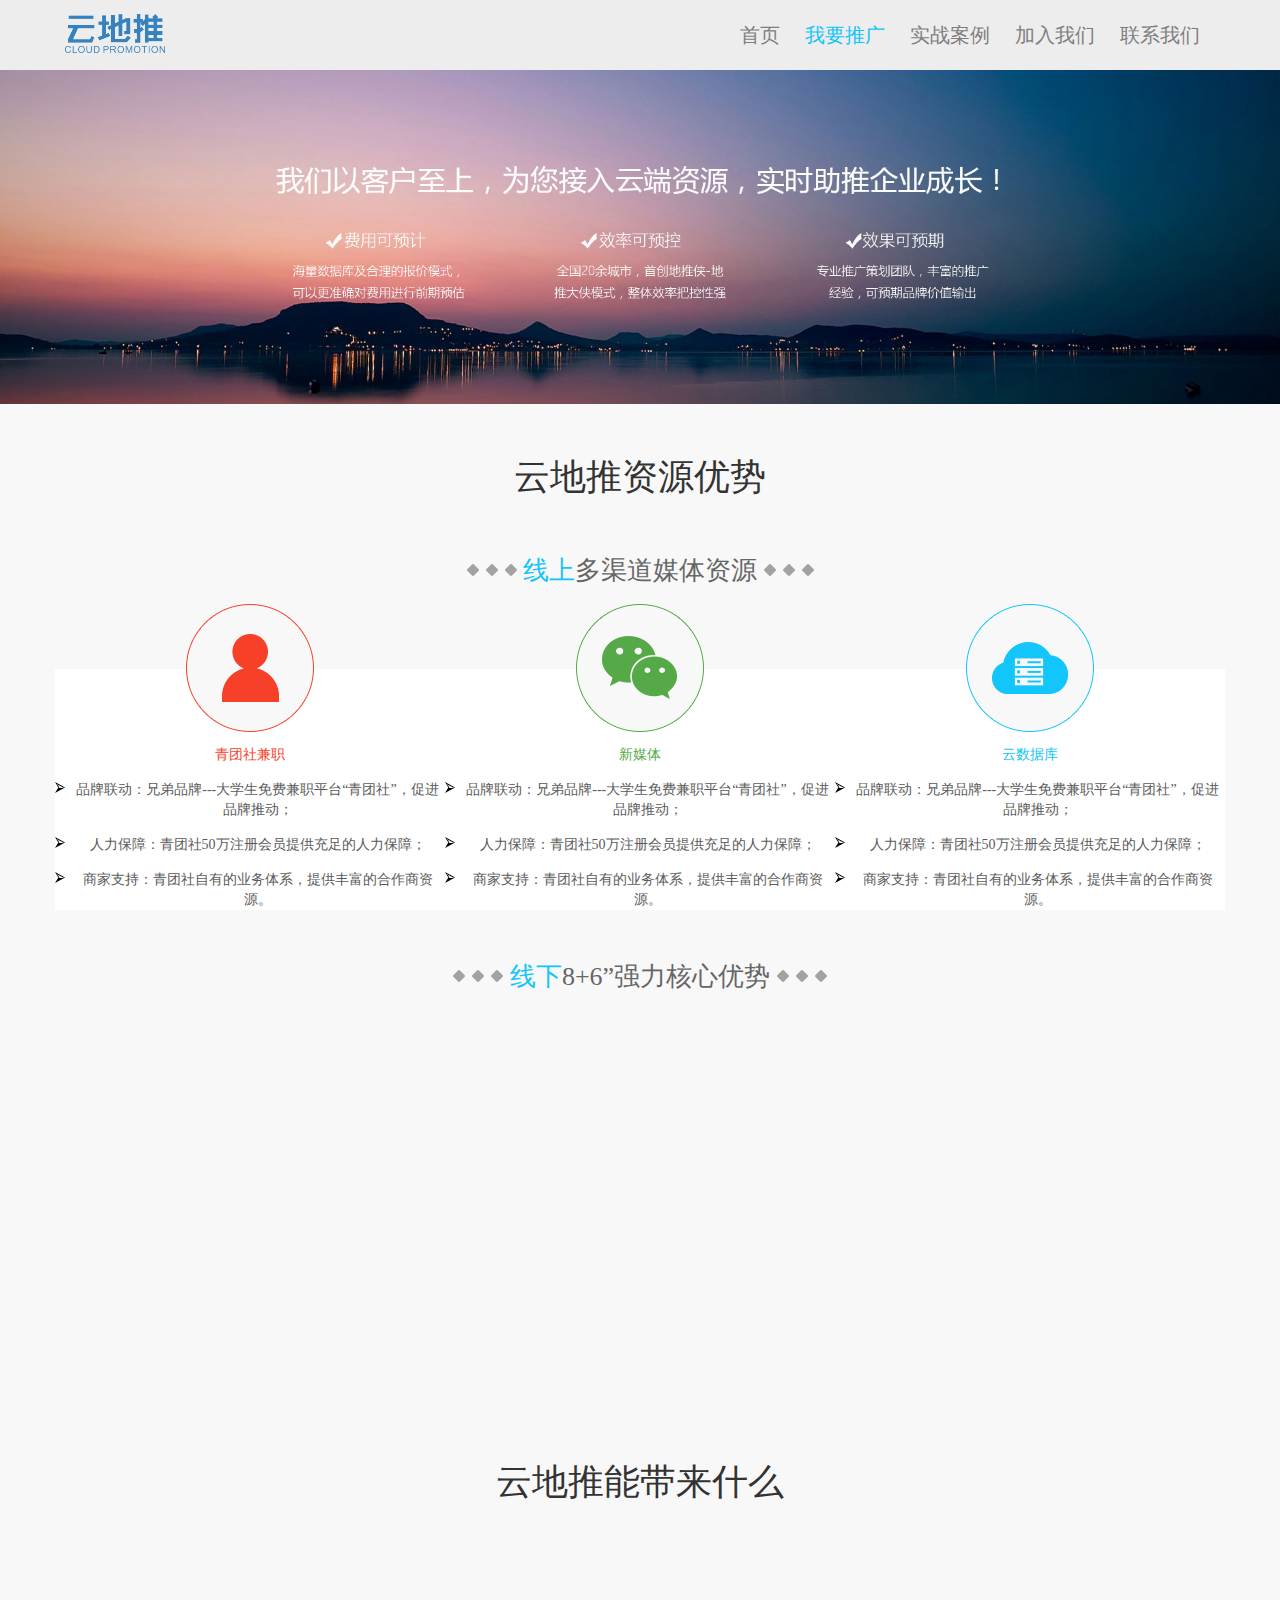
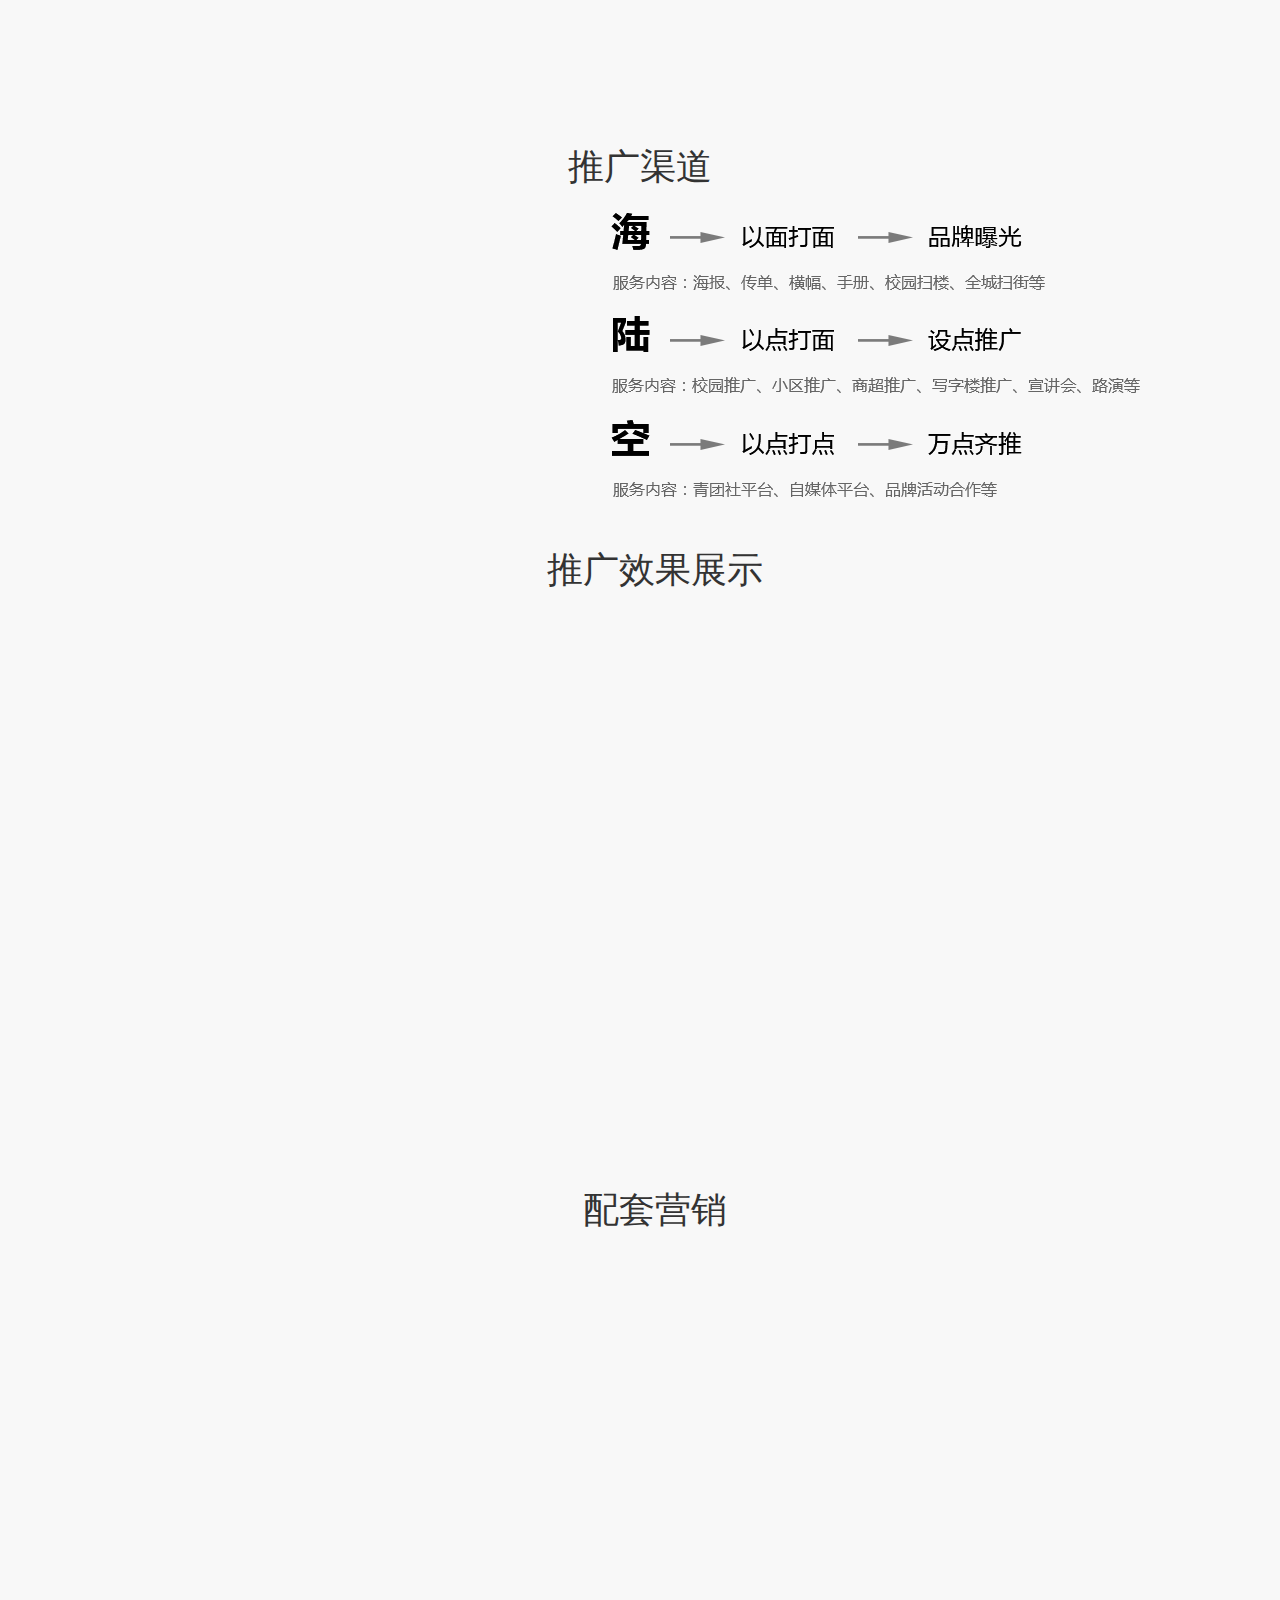
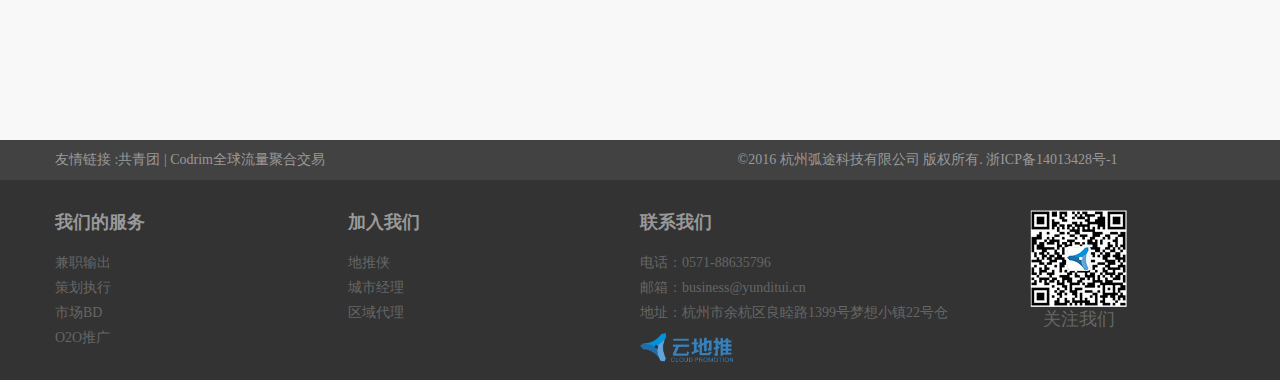
<file: 云地推/extend.html>
<!DOCTYPE html>
<html>
	<head>
		<meta charset="UTF-8">
		<title>我要推广</title>
		<link rel="stylesheet" type="text/css" href="css/bootstrap.min.css"/>
		<link rel="stylesheet" type="text/css" href="css/index.css"/>
		<link rel="stylesheet" type="text/css" href="reset.css"/>
	</head>
	<body>
		<div class="add_our_Box">
			<div class="logo_t container">
				<div class="logo_con row">
					<div class="l_item">
						<img src="picture/yunditui20160330-ditui1.png" class="one1Logo" />
						<img src="picture/yunditui20160330-ditui2.png" class="one2Logo" />
					</div>
					<div class="r_nav col-lg-5 col-md-5 col-xs-5 col-sm-5">
						<a href="index.html"><span>首页</span></a>
						<span class="onen">我要推广</span>
						<a href="case.html"><span>实战案例</span></a>
						<a href="add_our.html"><span>加入我们</span></a>
						<a href="relation.html"><span>联系我们</span></a>
					</div>
				</div>
			</div>
			<div class="row">
				<img class="pic" src="picture/yunditui20160330-woyaotuiguang_banner.jpg"/>
			</div>
			<div class="extend_con">
				<div class="container">
					<p class="extend_title">云地推资源优势</p>
					<div class="on-line">
						<img src="picture/yunditui20160330-12.png"/>
						<span><span class="stress">线上</span>多渠道媒体资源</span>
						<img src="picture/yunditui20160330-12.png"/>
					</div>
					<div class="resource row">
						<div class="resource_con col-lg-4 col-md-4 col-xs-4 col-sm-4">
							<img src="picture/yunditui20160330-woyaotuiguang_01.png"/>
							<p class="r_title">青团社兼职</p>
							<div class="resource_txt">
								<p>品牌联动：兄弟品牌---大学生免费兼职平台“青团社”，促进品牌推动；</p>
							</div>
							<div class="resource_txt">
									<p>人力保障：青团社50万注册会员提供充足的人力保障；</p>
							</div>
							<div class="resource_txt">
									<p>商家支持：青团社自有的业务体系，提供丰富的合作商资源。</p>
							</div>
						</div>
						<div class="resource_con col-lg-4 col-md-4 col-xs-4 col-sm-4">
							<img src="picture/yunditui20160330-woyaotuiguang_02.png"/>
							<p class="r_title r_title2">新媒体</p>
							<div class="resource_txt">
								<p>品牌联动：兄弟品牌---大学生免费兼职平台“青团社”，促进品牌推动；</p>
							</div>
							<div class="resource_txt">
									<p>人力保障：青团社50万注册会员提供充足的人力保障；</p>
							</div>
							<div class="resource_txt">
									<p>商家支持：青团社自有的业务体系，提供丰富的合作商资源。</p>
							</div>
						</div>
						<div class="resource_con col-lg-4 col-md-4 col-xs-4 col-sm-4">
							<img src="picture/yunditui20160330-woyaotuiguang_03.png"/>
							<p class="r_title r_title3">云数据库</p>
							<div class="resource_txt">
								<p>品牌联动：兄弟品牌---大学生免费兼职平台“青团社”，促进品牌推动；</p>
							</div>
							<div class="resource_txt">
									<p>人力保障：青团社50万注册会员提供充足的人力保障；</p>
							</div>
							<div class="resource_txt">
									<p>商家支持：青团社自有的业务体系，提供丰富的合作商资源。</p>
							</div>
						</div>
					</div>
						<div class="on-line">
						<img src="picture/yunditui20160330-12.png"/>
						<span><span class="stress">线下</span>8+6”强力核心优势</span>
						<img src="picture/yunditui20160330-12.png"/>
					</div>
					<div class="core_one row">
						<img src="picture/yunditui20160330-tuiguang_01.png" />
						<img src="picture/yunditui20160330-tuiguang_02.png" />
						<img src="picture/yunditui20160330-tuiguang_03.png" />
						<img src="picture/yunditui20160330-tuiguang_04.png" />
						<img src="picture/yunditui20160330-tuiguang_05.png" />
						<img src="picture/yunditui20160330-tuiguang_06.png" />
						<img src="picture/yunditui20160330-tuiguang_07.png" />
						<img src="picture/yunditui20160330-tuiguang_08.png" />
					</div>
					<div class="core_two row">
						<img src="picture/yunditui20160330-icon_01.png" />
						<img src="picture/yunditui20160330-icon_03.png" />
						<img src="picture/yunditui20160330-icon_05.png" />
						<img src="picture/yunditui20160330-icon_07.png" />
						<img src="picture/yunditui20160330-icon_09.png" />
						<img src="picture/yunditui20160330-icon_11.png" />
					</div>
					<p class="extend_title">云地推能带来什么</p>
					<div class="bring row">
						<div class="bring_con col-lg-3 col-md-3 col-xs-3 col-sm-3">
							<img src="picture/yunditui20160330-001.png"/>
							<p class="bottom_title">区域定向</p>
							<p class="bring_txt">定向目标城市，精准指定场景</p>
						</div>
						<div class="bring_con col-lg-3 col-md-3 col-xs-3 col-sm-3">
							<img src="picture/yunditui20160330-002.png"/>
							<p class="bottom_title">真实用户</p>
							<p class="bring_txt">防刷机制严密，数据真实有效</p>
						</div>
						<div class="bring_con col-lg-3 col-md-3 col-xs-3 col-sm-3">
							<img src="picture/yunditui20160330-003.png"/>
							<p class="bottom_title">及时体验</p>
							<p class="bring_txt">高度匹配用户，高留存高活跃</p>
						</div>
						<div class="bring_con col-lg-3 col-md-3 col-xs-3 col-sm-3">
							<img src="picture/yunditui20160330-004.png"/>
							<p class="bottom_title">品牌宣传</p>
							<p class="bring_txt">一对一的描述，有利口碑宣传</p>
						</div>
					</div>
					<p class="extend_title">推广渠道</p>
					<div class="channel row">
						<div class="channel_con">
							<div class="serve_img">
								<img id="hailukong" src="picture/yunditui20160330-hailukong.png" />
							</div>
							<img src="picture/yunditui20160330-tuiguang2.png"/>
						</div>
					</div>
					<div class="effect container">
						<p class="extend_title">推广效果展示</p>
						<div class="effect_con row">
							<div class="exhibition col-lg-3 col-md-3 col-xs-3 col-sm-3">
								<p class="effect_title">商家BD</p>
								<img src="picture/yunditui20160330-001_04.png"/>
								<div class="shade"></div>
								<p class="bottom_title">【“91”送金-门店推广】</p>
								<p class="bring_txt">街道资源+品牌宣传+地推人员资源</p>
							</div>
							<div class="exhibition col-lg-3 col-md-3 col-xs-3 col-sm-3">
								<p class="effect_title">O2O推广</p>
								<img src="picture/yunditui20160330-001_04.png"/>
								<div class="shade"></div>
								<p class="bottom_title">【E袋洗-小区推广】</p>
								<p class="bring_txt">商超资源+路演策划+地推人员资源</p>
							</div>
							<div class="exhibition col-lg-3 col-md-3 col-xs-3 col-sm-3">
								<p class="effect_title">策划执行</p>
								<img src="picture/yunditui20160330-001_04.png"/>
								<div class="shade"></div>
								<p class="bottom_title">【河狸家-商超推广】</p>
								<p class="bring_txt">商超资源+路演策划+地推人员资源</p>
							</div>
							<div class="exhibition col-lg-3 col-md-3 col-xs-3 col-sm-3">
								<p class="effect_title">快速招人</p>
								<img src="picture/yunditui20160330-001_04.png"/>
								<div class="shade"></div>
								<p class="bottom_title">【爸爸去哪儿-校园推广】</p>
								<p class="bring_txt">项目资源+媒体传播+地推人员资源</p>
							</div>
						</div>
					</div>
					<div class="marketing container">
						<p class="extend_title">配套营销</p>
						<div class="marketing_con row">
							<div class="marketing_l col-lg-6 col-md-6 col-xs-6 col-sm-6">
								<img src="picture/yunditui20160330-002_02.jpg" />
								<p class="bottom_title">美女营销</p>
								<p class="bring_txt">合作公司：花季</p>
								<p class="bring_txt">提供礼仪模特，博人眼球</p>
								<p class="bring_txt">美女靓装推广，现场火热</p>
							</div>
							<div class="marketing_l col-lg-6 col-md-6 col-xs-6 col-sm-6">
								<img src="picture/yunditui20160330-002_04.jpg" />
								<p class="bottom_title">礼品营销</p>
								<p class="bring_txt">定制礼品支持，辅助宣传</p>
								<p class="bring_txt">提供产品赞助，植入推广</p>
								<p class="bring_txt">有效吸引人群，提高留存</p>
							</div>
						</div>
					</div>
				</div>
			</div>
			</div>
			<div class="footer">
			<div class="footer_t container" >
				<div class="row">
					<span class="friendship col-lg-7 col-sm-7 col-xs-7 col-md-7">
						<a href="#" target="_blank">友情链接 :共青团</a>&nbsp;|&nbsp;<a href="#" target="_blank">Codrim全球流量聚合交易</a>
				    </span>
				    <span class="col-lg-5 col-sm-5 col-xs-5 col-md-5">
				    	©2016 杭州弧途科技有限公司 版权所有. 浙ICP备14013428号-1
				    </span>
				</div>
			</div>
			
		</div>
		<div class="footer_b">
		<div class="container">
				<div class="row">
					<div class="serve col-lg-3 col-sm-3 col-xs-3 col-md-3">
						<p class="large"><a href="#" target="_blank">我们的服务</a></p>
						<ul>
						 <li>兼职输出</li>
				          <li>策划执行</li>
				          <li>市场BD</li>
				          <li>O2O推广</li>
						</ul>
					</div>
					<div class="serve col-lg-3 col-sm-3 col-xs-3 col-md-3">
						<p class="large"><a href="#" target="_blank">加入我们</a></p>
						<ul>
						<li>地推侠</li>
				          <li>城市经理</li>
				          <li>区域代理</li>
				         
						</ul>
					</div>
					<div class="serve col-lg-3 col-sm-3 col-xs-3 col-md-3">
						<p class="large"><a href="#" target="_blank">联系我们</a></p>
						<ul>
						<li>电话：0571-88635796</li>
				          <li>邮箱：business@yunditui.cn</li>
				          <li class="new">地址：杭州市余杭区良睦路1399号梦想小镇22号仓</li>
				         <img src="picture/yunditui20160330-logotop.png" />
						</ul>
					</div>
					<div class="serve col-lg-3 col-sm-3 col-xs-3 col-md-3">
						<div class="erweima">
					 <img src="picture/yunditui20160330-erweima.jpg" />
					 <p class="p1">关注我们</p>
					 </div>
					</div>
				</div>
			</div>
			</div>
	</body>
	<script src="js/jquery-1.8.3.min.js"></script>
	<script src="js/animate.js"></script>
</html>
</file>
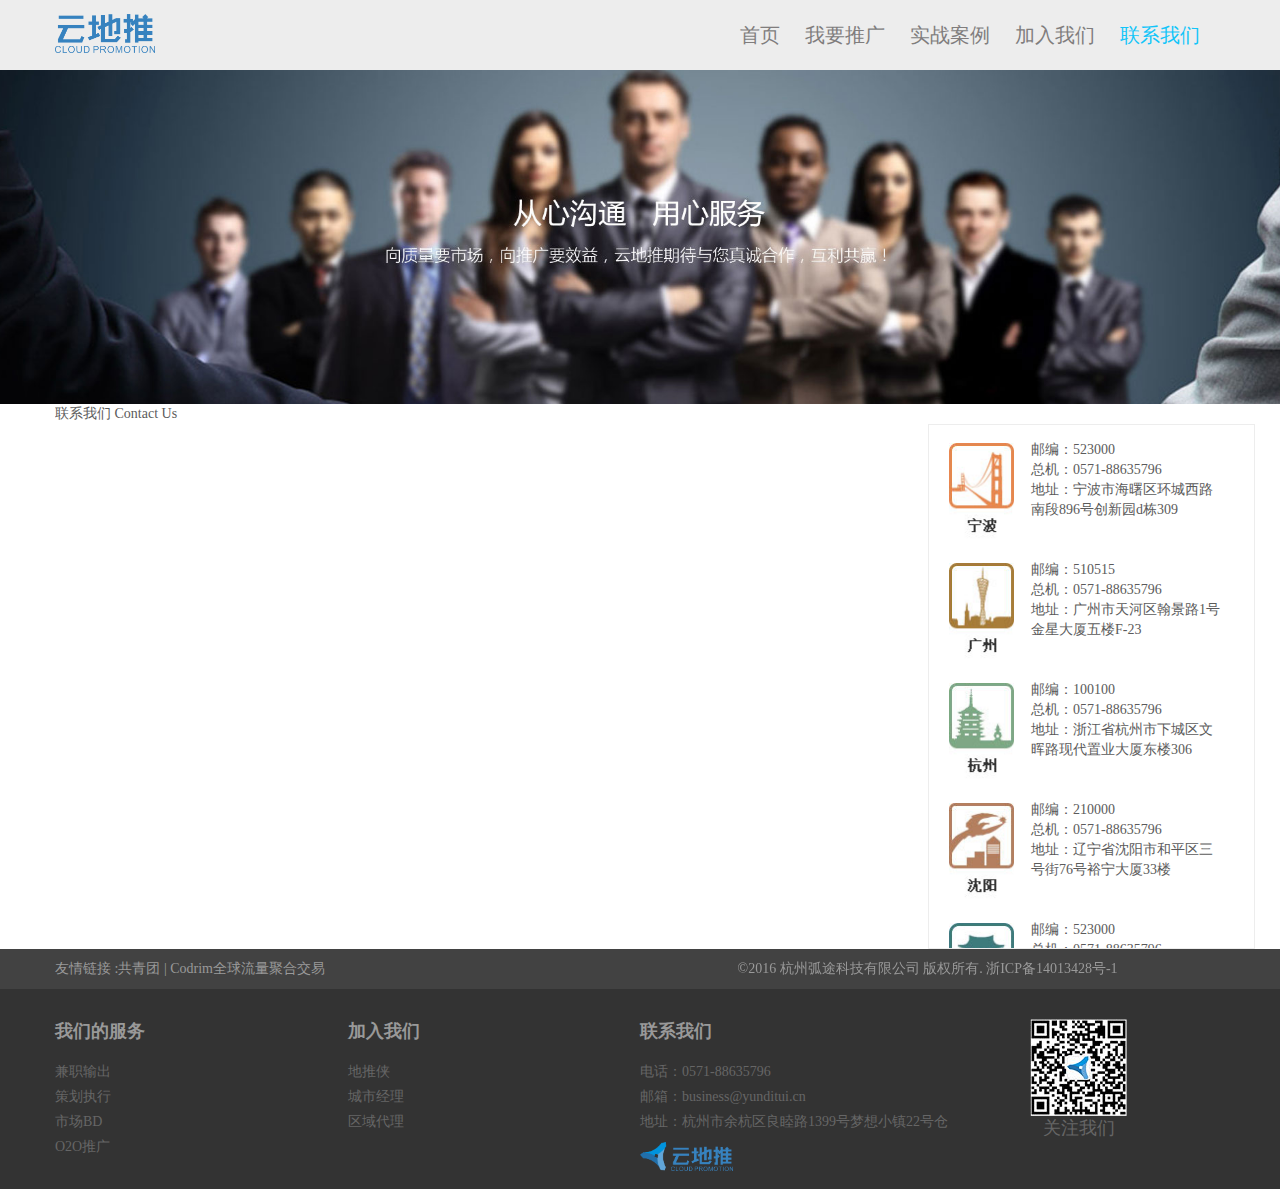
<file: 云地推/relation.html>
<!DOCTYPE html>
<html>
	<head>
		<meta charset="UTF-8">
	<title>联系我们</title>
		<link rel="stylesheet" type="text/css" href="css/bootstrap.min.css"/>
		<link rel="stylesheet" type="text/css" href="css/index.css"/>
		<link rel="stylesheet" type="text/css" href="reset.css"/>
		
		
	</head>
	<body>
		<div class="add_our_Box">
			<div class="logo_t container">
				<div class="logo_con row">
					<div class="l_item">
						<img src="picture/yunditui20160330-ditui1.png" class="one1Logo" />
						<img src="picture/yunditui20160330-ditui2.png" class="one2Logo" />
					</div>
					<div class="r_nav col-lg-5 col-md-5 col-xs-5 col-sm-5">
						<a href="index.html"><span>首页</span></a>
						<a href="relation.html"><span>我要推广</span></a>
						<a href="case.html"><span>实战案例</span></a>
						<a href="add_our.html"><span>加入我们</span></a>
						<span class="onen">联系我们</span>
					</div>
				</div>
			</div>
			<div class="row">
				<img class="pic" src="picture/yunditui20160330-lianxiwom.jpg"/>
			</div>
			
				<div class="bod_bottom container" style="min-width: 1200px;">
				<div class="lianxiwomen row" style="max-width: 1200px; min-width: 1200px; overflow: hidden; margin: 0 auto;">
					<p class="lianxiwomen_title">联系我们 <span>Contact Us</span> </p>
				</div>
				<div class="map_addr row" style="max-width: 1200px; min-width: 1200px; overflow: hidden; margin: 0 auto;">
					<div class="map_addr_map">
						<div id="l-map"></div>
						<!--<div id="r-result"></div>-->
					</div>
					<div class="map_addr_dizhi">
						<ul>
							<li data-value="宁波市海曙区环城西路896号创新园d栋">
								<img src="picture/yunditui20160330-ningbo.jpg" />
								<div class="dizhi">
									<p>邮编：523000</p>
									<p>总机：0571-88635796</p>
									<p>地址：宁波市海曙区环城西路南段896号创新园d栋309</p>
								</div>
							</li>
							<li data-value="广州市天河区翰景路1号金星大厦">
								<img src="picture/yunditui20160330-guangzhou.jpg" />
								<div class="dizhi">
									<p>邮编：510515</p>
									<p>总机：0571-88635796</p>
									<p>地址：广州市天河区翰景路1号金星大厦五楼F-23</p>
								</div>
							</li>
							<li data-value="浙江省杭州市下城区文晖路现代置业大厦东楼" id="hzs">
								<img src="picture/yunditui20160330-hangzhou.jpg" />
								<div class="dizhi">
									<p>邮编：100100</p>
									<p>总机：0571-88635796</p>
									<p>地址：浙江省杭州市下城区文晖路现代置业大厦东楼306</p>
								</div>
							</li>
							<li data-value="辽宁省沈阳市和平区三好街76号裕宁大厦">
								<img src="picture/yunditui20160330-shenyang.jpg" />
								<div class="dizhi">
									<p>邮编：210000</p>
									<p>总机：0571-88635796</p>
									<p>地址：辽宁省沈阳市和平区三号街76号裕宁大厦33楼</p>
								</div>
							</li>
							<li data-value="武汉市洪山区团结大道爱家国际">
								<img src="picture/yunditui20160330-wuhan.jpg" />
								<div class="dizhi">
									<p>邮编：523000</p>
									<p>总机：0571-88635796</p>
									<p>地址：武汉市洪山区团结大道爱家国际星星角色商务办公综合体</p>
								</div>
							</li>
							<li data-value="江苏省南京市栖霞区紫东路1号紫东创意园G3-503">
								<img src="picture/yunditui20160330-nanjing.jpg" />
								<div class="dizhi">
									<p>邮编：510515</p>
									<p>总机：0571-88635796</p>
									<p>地址：江苏省南京市栖霞区紫东路1号紫东创意园G3-503</p>
								</div>
							</li>
							<li data-value="上海市杨浦区政立路477号创智科技中心">
								<img src="picture/yunditui20160330-shanghai.jpg" />
								<div class="dizhi">
									<p>邮编：100100</p>
									<p>总机：0571-88635796</p>
									<p>地址：上海市杨浦区政立路477号创智科技中心二号楼16F</p>
								</div>
							</li>
							<li data-value="南昌市红谷滩新区丰和新城">
								<img src="picture/yunditui20160330-nanchang.jpg" />
								<div class="dizhi">
									<p>邮编：210000</p>
									<p>总机：0571-88635796</p>
									<p>地址：南昌市红谷滩新区丰和新城一期3幢一单元1201</p>
								</div>
							</li>
							<li data-value="石家庄市桥东区滨江商务大厦b座1418">
								<img src="picture/yunditui20160330-shijiazhuang.jpg" />
								<div class="dizhi">
									<p>邮编：523000</p>
									<p>总机：0571-88635796</p>
									<p>地址：石家庄市桥东区滨江商务大厦b座1418</p>
								</div>
							</li>
							<li data-value="成都市温江区南熏大道榕树岭小区3幢2单元1802">
								<img src="picture/yunditui20160330-chengdu.jpg" />
								<div class="dizhi">
									<p>邮编：510515</p>
									<p>总机：0571-88635796</p>
									<p>地址：成都市温江区南熏大道榕树岭小区3幢2单元1802</p>
								</div>
							</li>
							<li data-value="西安市高新区科技路48号创业广场C座一层">
								<img src="picture/yunditui20160330-xian.jpg" />
								<div class="dizhi">
									<p>邮编：100100</p>
									<p>总机：0571-88635796</p>
									<p>地址：西安市高新区科技路48号创业广场C座一层创途在xian</p>
								</div>
							</li>
							<li data-value="北京市海淀区西北旺镇大牛坊">
								<img src="picture/yunditui20160330-beijing.jpg" />
								<div class="dizhi">
									<p>邮编：210000</p>
									<p>总机：0571-88635796</p>
									<p>地址：北京市海淀区西北旺镇大牛坊社区1期14号4楼402</p>
								</div>
							</li>
							<li data-value="福建省福州市闽侯县沙堤村德州">
								<img src="picture/yunditui20160330-fuzhou.jpg" />
								<div class="dizhi">
									<p>邮编：523000</p>
									<p>总机：0571-88635796</p>
									<p>地址：福建省福州市闽侯县沙堤德州21号</p>
								</div>
							</li>
							<li data-value="深圳市宝安区三区中粮地产集团中心21楼ZL-65">
								<img src="picture/yunditui20160330-shenzhen.jpg" />
								<div class="dizhi">
									<p>邮编：510515</p>
									<p>总机：0571-88635796</p>
									<p>地址：深圳市宝安区三区中粮地产集团中心21楼ZL-65</p>
								</div>
							</li>
							<li data-value="厦门市集美区杏湾路">
								<img src="picture/yunditui20160330-xiamen.jpg" />
								<div class="dizhi">
									<p>邮编：100100</p>
									<p>总机：0571-88635796</p>
									<p>地址：厦门市集美区杏湾路464号杏林湾营运中心1号楼301爱特众创空间</p>
								</div>
							</li>
							<li data-value="湖南省长沙市雨花区香樟路北冲尾小区12栋1单元">
								<img src="picture/yunditui20160330-changsha.jpg" />
								<div class="dizhi">
									<p>邮编：210000</p>
									<p>总机：0571-88635796</p>
									<p>地址：湖南省长沙市雨花区香樟路北冲尾小区12栋1单元</p>
								</div>
							</li>
							<li data-value="重庆市北碚区城南新区天生巷">
								<img src="picture/yunditui20160330-chongqing.jpg" />
								<div class="dizhi">
									<p>邮编：523000</p>
									<p>总机：0571-88635796</p>
									<p>地址：重庆市北碚区城南新区天生巷24号</p>
								</div>
							</li>
							<li data-value="安徽省合肥市高新区科学大道19号">
								<img src="picture/yunditui20160330-hefei.jpg" />
								<div class="dizhi">
									<p>邮编：510515</p>
									<p>总机：0571-88635796</p>
									<p>地址：安徽省合肥市高新区科学大道19号</p>
								</div>
							</li>
							<li data-value="吉林省长春市北远达大街">
								<img src="picture/yunditui20160330-changchun.jpg" />
								<div class="dizhi">
									<p>邮编：100100</p>
									<p>总机：0571-88635796</p>
									<p>地址：吉林省长春市北远达大街与明斯克路交汇 中天北湾新城二期</p>
								</div>
							</li>
						</ul>
					</div>
				</div>
			</div>
			
			</div>
			<div class="footer">
			<div class="footer_t container" >
				<div class="row">
					<span class="friendship col-lg-7 col-sm-7 col-xs-7 col-md-7">
						<a href="#" target="_blank">友情链接 :共青团</a>&nbsp;|&nbsp;<a href="#" target="_blank">Codrim全球流量聚合交易</a>
				    </span>
				    <span class="col-lg-5 col-sm-5 col-xs-5 col-md-5">
				    	©2016 杭州弧途科技有限公司 版权所有. 浙ICP备14013428号-1
				    </span>
				</div>
			</div>
			
		</div>
		<div class="footer_b">
		<div class="container">
				<div class="row">
					<div class="serve col-lg-3 col-sm-3 col-xs-3 col-md-3">
						<p class="large"><a href="#" target="_blank">我们的服务</a></p>
						<ul>
						 <li>兼职输出</li>
				          <li>策划执行</li>
				          <li>市场BD</li>
				          <li>O2O推广</li>
						</ul>
					</div>
					<div class="serve col-lg-3 col-sm-3 col-xs-3 col-md-3">
						<p class="large"><a href="#" target="_blank">加入我们</a></p>
						<ul>
						<li>地推侠</li>
				          <li>城市经理</li>
				          <li>区域代理</li>
				         
						</ul>
					</div>
					<div class="serve col-lg-3 col-sm-3 col-xs-3 col-md-3">
						<p class="large"><a href="#" target="_blank">联系我们</a></p>
						<ul>
						<li>电话：0571-88635796</li>
				          <li>邮箱：business@yunditui.cn</li>
				          <li class="new">地址：杭州市余杭区良睦路1399号梦想小镇22号仓</li>
				         <img src="picture/yunditui20160330-logotop.png" />
						</ul>
					</div>
					<div class="serve col-lg-3 col-sm-3 col-xs-3 col-md-3">
						<div class="erweima">
					 <img src="picture/yunditui20160330-erweima.jpg" />
					 <p class="p1">关注我们</p>
					 </div>
					</div>
				</div>
			</div>
			</div>
	</body>
	
	<script src="js/jquery-1.11.1.min.js"></script>
	<script src="js/bootstrap.min.js" type="text/javascript"></script>
    <script src="js/ad34d29373514243828397c765078cb5.js"></script>
	<script src="js/animate.js"></script>
			
	<script>
		// 百度地图API功能
		
			$(function() {
			var map = new BMap.Map("l-map");            // 创建Map实例
			map.centerAndZoom(new BMap.Point(116.404, 39.915), 11);
			var local = new BMap.LocalSearch(map, {
				renderOptions: {map: map, panel: "r-result"}
			});
			
		    $(".map_addr_dizhi ul li").click(function(){
		    	
		    	$(this).children(".dizhi").addClass("active");
		        $(".map_addr_dizhi ul li").not($(this)).children(".dizhi").removeClass("active");
//		        
		        local.search($(this).attr("data-value"));
		        		    		    	
		    });
		    $("#hzs").click();
		});
		/*$(function() {
			var map =new BMap.Map("l-map"); // 创建Map实例
		              
			map.centerAndZoom(new BMap.Point(116.404, 39.915), 11);
			var local = new BMap.LocalSearch(map, {
				renderOptions: {map: map, panel: "r-result"}
			});
			
		    $(".map_address ul li").click(function(){
		    	
		    	$(this).children(".address").addClass("active");
		        $(".map_address ul li").not($(this)).children(".address").removeClass("active");
//		        
		        local.search($(this).attr("data-value"));
		        		    		    	
		    });
		    $("#hzs").click();
		});*/
	</script>
</html>
</file>
<file: 云地推/css/index.css>
.guanli{
	position: fixed;width: 100%;height: 100%;background: rgba(0,0,0,0,6);
	font-family: "微软雅黑";z-index: 1000;top: 0;display: none;
}
.guanliform{
	width: 584px;height: 366px;border-radius: 10px;background: #ffffff;
	margin: 240px auto;text-align: center;
}
.closes{
	float: right;width: 25px;margin: 12px 12px 0 0;vertical-align: middle;
}
.titname{
	font-size: 18px;color: #333333;padding: 24px 0 0 0;
}
#user{
	width: 310px;height: 45px;padding-left: 10px;border: 1px solid #999999;border-radius: 10px;
}
#pass
{margin-top: 15px;
	width: 310px;height: 45px;padding-left: 10px;border: 1px solid #999999;border-radius: 10px;
}
.button{
	width: 310px;height: 45px;background: #37A7F1;text-align: center;margin-top: 15px;
	font-size: 18px;color: #FFFFFF;border-radius: 10px;
}
.tishi{
	color: #999999;font-size: 16px;margin-top: 10px;
}
.outside{min-width: 1200px;overflow: hidden;}
.navBox{
	width: 1349px;height: 490px;position: relative;overflow: hidden;
	margin: 0 auto;
	
}
.yunlogo{
	float: left;position: relative;z-index: 1;width: 153px;height: 46px;
margin-left: 130px;
}
.one1Logo{
	width: 45px;position: relative;left: -200px;margin: 24px 0 0 0px;
	-webkit-transition: -webkit-transform 1s ease-out;
    -moz-transition: -moz-transform 1s ease-out;
    -o-transition: -o-transform 1s ease-out;
    -ms-transition: -ms-transform 1s ease-out;
}
.one2Logo{
	width: 100px;position: relative;left: -200px;margin: 24px 0 0 0px;
}
.firstnav{
	float: right;font-size: 20px;position: relative;z-index: 1;margin-top: 24px;
	margin-right: 130px;
}
.firstnav a:link{
	text-decoration: none;color: #FFFFFF;
}
.firstnav a span{
	margin-left: 20px;color: #FFFFFF;
}



.firstnav .onen{
	color: rgb(18,197,249);
}
.now{
	cursor: pointer;padding-left: 20px;color: #FFFFFF;font-size: 20px;
}
#nav_inner{
	float: left;position: absolute;top: 0;left: 0;
	width: 1349px;height: 490px;overflow: hidden;
}
#slideshow{
	width: 5396px;height: 490px;overflow: hidden;
}
#slideshow li{
	float: left;width: 1349px;height: 490px;overflow: hidden;
}

#slideshow li a img{width: 1349px;height: 490px;}
#list{position: absolute;left: 45%;top: 90%;width: 120px;overflow: hidden;}
#list li{width: 30px;float: left;height: 2px;background: #FFFFFF;margin-left: 5px;}
#list .blue{background: #12C5FA;}
.photograph{
	padding-top: 5px;text-align: center;

}
.photograph img{
	width: 12%;vertical-align: middle;
}
.photograph img:hover{
	margin-top: -20px;
}
 
.model{margin-top: 102px;text-align: center;position: relative;display: block;}
.model h5{font-size: 35px;}
.pattern{position: relative;left: -200px;display: none;opacity: 0;}
.pattern_one{height: 298px;border-right:1px dashed #ddd;float: left;}
.pattern_one .title_txt{font-size: 26px;color: rgb(51,51,51);padding: 20px 0 10px 0;}
.pattern_one .model_text{color: rgb(102,102,102);padding-top: 8px;}
.pattern_one img{padding-top: 22px;}
.title{font-size: 35px;text-align: center;margin-top: 102px;}
.outer{width: 1280px;margin: 0 auto;height: 220px;overflow: hidden;position: relative;left: -1500px;}
.inner{height: 220px;padding: 24px 0px 0px 0px;}
.inner_BtnL{cursor:pointer;display:inline;float:left;height:52px;margin:52px 20px 0px 0px;width:26px;
	}
.inner_BtnR{cursor:pointer;float:right;	margin:-104px 0px 0px 0px;cursor:pointer;width:26px;
	height:52px;
	}
.con{height:152px;width:1175px;overflow: hidden;}
.con #con_img{
	
	float:left;height:152px;width:2350px;
}
.con ul li{
	display:inline;
	float:left;
	width:235px;
	height:152px;
	overflow:hidden;
	position:relative;
}	
.con ul li a img{
	width:98%;
	height:150px;
}
.map{
	height: 500px;text-align: center;
}
.map .youdian{
    margin-top: 52px;
	width: 253px;
}
.map img{
	vertical-align: middle;width: 100%;height: 100%;
}
.brand{height: 450px;text-align: center;width: 100%;margin-top: 61px;min-width: 1200px;background: #f0f0f0;}
.brand_title{
	font-size: 20px;color: rgb(0,0,0);margin-top: 39px;
}
.logobox{min-width: 1200px;margin: 0 auto;}
.logo_top,.logo_middle,.logo_bottom{
  height: 102px;display: none;
    margin-top: 22px;
    
}
.logo_top li,.logo_middle li,.logo_bottom li{
	width: 10%;height: 75px;float: left;
}

.logo_top li:nth-child(1){
	position: relative;left: -545px;top: -130px;
}
.logo_top li:nth-child(2){
	position: relative;left: -545px;top: -330px;
}
.logo_top li:nth-child(3){
	position: relative;left: -545px;top: -230px;
}
.logo_top li:nth-child(4){
	position: relative;left: -570px;top: -140px;
}
.logo_top li:nth-child(5){
	position: relative;left: -1400px;top: -630px;
}
.logo_top li:nth-child(6){
	position: relative;left: 649px;top: 630px;
}
.logo_top li:nth-child(7){
	position: relative;left: -971px;top: -430px;
}
.logo_top li:nth-child(8){
	position: relative;left: 593px;top: -630px;
}
.logo_top li:nth-child(9){
	position: relative;left: 415px;top: 990px;
}
.logo_top li:nth-child(10){
	position: relative;left: -1937px;top: 698px;
}
.logo_middle li:nth-child(1){
		position: relative;left: -547px;top:570px;
}
.logo_middle li:nth-child(2){
		position: relative;left: -547px;top:279px;
}
.logo_middle li:nth-child(3){
		position: relative;left: -547px;top:-517px;
}
.logo_middle li:nth-child(4){
		position: relative;left: -570px;top:-517px;
}
.logo_middle li:nth-child(5){
		position: relative;left: -1547px;top:437px;
}
.logo_middle li:nth-child(6){
		position: relative;left: -1564px;top:357px;
}
.logo_middle li:nth-child(7){
		position: relative;left: 875px;top:-997px;
}
.logo_middle li:nth-child(8){
		position: relative;left: 596px;top:537px;
}
.logo_middle li:nth-child(9){
		position: relative;left:-1500px;top:-947px;
}
.logo_middle li:nth-child(10){
		position: relative;left:538px;top:-907px;
}
.logo_bottom li:nth-child(1){
		position: relative;left:-1200px;top:-820px;
}
.logo_bottom li:nth-child(2){
		position: relative;left:1500px;top:300px;
}
.logo_bottom li:nth-child(3){
		position: relative;left:1459px;top:152px;
}
.logo_bottom li:nth-child(4){
		position: relative;left:1190px;top:-820px;
}
.logo_bottom li:nth-child(5){
		position: relative;left:-1580px;top:-120px;
}
.logo_bottom li:nth-child(6){
		position: relative;left:-1300px;top:-1720px;
}
.logo_bottom li:nth-child(7){
		position: relative;left:-1175px;top:460px;
}
.logo_bottom li:nth-child(8){
		position: relative;left:-1200px;top:820px;
}
.logo_bottom li:nth-child(9){
		position: relative;left:-1300px;top:-620px;
}
.logo_bottom li:nth-child(10){
		position: relative;left:538px;top:-520px;
}

/*底部footer友情链接*/
.footer{

		width: 100%;
	height: 40px;
	background: #424242;
	font-size: 14px;
	color: rgb(153,153,153);
	line-height: 40px;
}

.footer_t a{
	color: rgb(153,153,153);
}
.footer_b{
	width: 100%;
	height: 200px;
	background: #333333;
}
.footer_b .serve{
	padding-top: 30px;
}
.serve .large{
font-size: 18px;font-weight: bold;color: rgb(153,153,153);

}
.serve .large a{color: rgb(153,153,153); }
.serve .large a:link{
	color: rgb(153,153,153);
	text-decoration: none;
}
.serve ul{
	font-size: 14px;
	color: rgb(102,102,102);
	margin-top: 12px;
	width: 215px;
}
.serve ul img{
	width: 93px;margin-top: 10px;
}
.serve ul li{
	padding: 5px 0 0 0;
}
.serve ul .new{
	width: 322px;
}
.serve .p1{
	font-size: 18px;
	color: rgb(102,102,102);text-align: center;
}
.serve .erweima{
	text-align: center;
}
/*add_our.html*/
.add_our_Box{
	min-width: 1200px;overflow: hidden;
}
.logo_con{
	max-width: 1200px;margin: 0 auto;
}
.logo_con .l_item{
float: left;margin-top: -15px;
}
.logo_t{
	width: 100%;height: 70px;background: #ededed;min-width: 1200px;
}
.r_nav{float: right; font-size: 20px;line-height: 70px;}
.r_nav span{
	padding-right: 20px;color: rgb(128,125,125);
}
.r_nav .onen{
	color: rgb(18,197,249);
}
.pic{width: 100%;}
.pic img{vertical-align: middle;}
.l_box{
	background: rgb(237,237,237);height: 350px;text-align: center;width: 230px;
}

.l_box img{padding-top: 20px;}
.l_box .activepic{position: relative;left: -400px;
-webkit-transition: -webkit-transform 2s ease-out;
    -moz-transition: -moz-transform 2s ease-out;
    -o-transition: -o-transform 2s ease-out;
    -ms-transition: -ms-transform 2s ease-out;
}
.l_box ul li{width: 100%;margin-top: 10px; font-size: 20px;}
.advertise_for{background: rgb(18,197,250);color: #FFFFFF;}
.l_box ul a:link{color: #333;text-decoration: none;}
.r_box{width: 940px;padding-left: 10px;}
.add_con{background: rgb(243,240,240);}
.r_top{width: 100%;border: 1px solid #ADADAD;height: 130px;background: #FFFFFF;}
.r_top ul{overflow: hidden;height: 40px;text-align: center;line-height: 40px;font-size: 20px;}
.r_top img{padding-right: 5px;vertical-align: middle;}
.r_top ul li{float: left;border: 1px solid #ddd;width: 25%;height: 40px;color: #333333;background: rgb(237,237,237);
cursor: pointer;}
#operating,#function,#research{display: none;}
.whole{text-align: center;line-height: 90px;}
.whole span{padding-right: 20px;cursor: pointer;}
.whole .activer{background:#12c5fa;color: #FFFFFF;}
.r_top ul .top_new{border: none;background: #fff;}
#bazaar_bottom{display: block;}
#operating_bottom{display: none;}
#research_bottom{display: none;}
#function_bottom{display: none;}
.bottom_con{    width: 100%;
    border: 1px solid #c2c2c2;background: #FFFFFF;padding: 18px 0 16px 40px;
   margin: 15px 0px 121px 0px;
    }
#bazaar_bottom h2,#operating h2,#research h2,#function h2{font-size: 26px; color: rgb(51,51,51);}
.bottom_title{font-size: 20px;
    color: rgb(51,51,51);
    padding: 15px 0 3px 0;}
.apply{float: right;margin: -16px 48px 0px 0px; width: 119px;height: 39px;}
/*extend*/
.extend_con{text-align: center;background: rgb(248,248,248);}
.resource_txt{background: url(../picture/yunditui20160330-tibiao.png)0 2px no-repeat;}
.resource_txt p{margin: 15px 0 0 15px;}
.extend_title{font-size: 36px;padding: 48px 0 0 0;color: rgb(51,51,51);}
.on-line{font-size: 26px;color: rgb(102,102,102);padding-bottom: 80px;padding-top: 48px;}
.on-line img{margin-top: -6px;}
.stress{color: rgb(18,197,250);}
.resource{position: relative;left: -1400px;}
.resource_con{background: #FFFFFF;}
.resource_con img{margin-top: -65px;padding-bottom: 5px;}
.core_one{overflow: hidden;position: relative;left: -1400px;}
.core_one img{float: left;}
.core_two{margin-top: 60px;position: relative;right: -1400px;}
.core_two img{padding: 0 2%;}
.bring{margin-top: 40px;position: relative;left: -100px;opacity:0;}
.bring_txt{font-size: 16px;color: rgb(102,102,102);padding-top: 10px;}
.channel{margin-top: 20px;}
.channel_con{width: 1000px;overflow: hidden;margin: 0 auto;}
.serve_img{float: left;}
.serve_img img{width: 10%;height: 10%;display: none;
-webkit-transition: -webkit-transform 1s ease-out;
    -moz-transition: -moz-transform 1s ease-out;
    -o-transition: -o-transform 1s ease-out;
    -ms-transition: -ms-transform 1s ease-out;
}
.channel_con>img{float: right;}
.r_title{    font-size: 14px;
    font-weight: lighter;
    color: rgb(247,64,40);
    padding-top: 8px;}
 .r_title2{
	color: rgb(85,169,71);
} 
 .r_title3{
	color: rgb(18,197,250);
} 
 .map_address ul{overflow-y: scroll;height: 525px;}
.effect_title{font-size: 20px;color: rgb(18,197,250);font-weight: bold;padding-top: 10px;}
.shade{    
    width: 251px;
    height: 362px;
    background: #000000;
    opacity: 0.3;
    margin: -362px 0 0 24px;
    z-index: 99;}
    .effect_con{position: relative;left: -200px;opacity: 0;}
.marketing{margin-top: 60px;padding-bottom: 50px;}
.marketing_con{margin-top: 20px;opacity: 0;position: relative;left: -200px;}
/*case实战案例*/
.add_con{background:#F8F8F8;padding-top: 15px;padding-bottom: 30px;}
.t_nav{overflow: hidden;margin: 0 auto;}
.nav_con{height: 40px;width: 100%;margin-bottom: 20px;}
.nav_con ul li{width: 25%;float: left;line-height: 40px;height: 40px;
text-align: center;color: rgb(51,51,51);font-size: 20px; background: #EDEDED;
    cursor: pointer;    border-top: 1px solid #c0c6c8;border-right: 1px solid #c0c6c8;
    border-bottom: 1px solid #c0c6c8;    border-left: 1px solid #c0c6c8;
}
.drops{padding-bottom: 20px;}

.drops_imgs img{width: 214px;height: 140px;}
.drops_imgs img:nth-child(3),.drops_imgs img:nth-child(4){margin-top:6px;}
.conts_title{font-size: 20px;color: rgb(18,197,250);font-weight: bold;}
.drops_text{background: #FFFFFF;padding: 10px 0 0 15px;}
.thread{width: 100%;border: 1px solid #d4d4d4;margin: 5px 0 10px 0;}
.conts_txt{font-size: 14px;color: rgb(102,102,102);margin-bottom: 5px;}
.conts_txt span{font-weight: bold;color: rgb(51,51,51);}
/*relation联系我们*/
.bod_bottom .map_addr .map_addr_map{
	width: 863px;
}
.bod_bottom .map_addr .map_addr_dizhi{
	width: 327px;
	height: 525px;
	background: #FFFFFF;
    float: right;
    margin-top: -525px;
    overflow-x: hidden;
    border: 1px solid #EDEDED;
}
.bod_bottom .map_addr .map_addr_dizhi ul{
	width: 325px;
}
#l-map{
				height: 525px;
				width: 100%;
			}
.bod_bottom .map_addr .map_addr_dizhi ul li{
	width: 317px;
	height: 120px;
	padding: 10px 0 0 10px;
}
.bod_bottom .map_addr .map_addr_dizhi img{
	width: 75px;
	float: left;
	padding: 8px 0px 0px 10px;
}
.bod_bottom .map_addr .map_addr_dizhi .dizhi{
	width: 210px;
	float: right;
	text-align: left;
	padding: 5px 10px 5px 10px;
	margin-right: 15px;
}
.bod_bottom .map_addr .map_addr_dizhi .dizhi p{
	margin-bottom: 0px;
}
.active{
	background: #f4f4f4;
}
</file>
<file: 云地推/css/case.css>
/*联系我们*/

    .map_outer{
    	background: #ededed;
    padding: 80px 0 73px 0;min-width: 1200px;
    }
    .relation{margin: 0 auto; min-width: 1200px;max-width: 1200px;margin-left: 10px;}
.relation_title{font-size: 26px;color: rgb(51,51,51);margin-bottom: 20px;}
.relation_title span{font-weight: lighter;
	font-size: 24px;
	color: rgb(102,102,102);}
.map_inner{margin: 0 auto; min-width: 1200px;max-width: 1200px;}
.map_map{width: 863px;}
#l_map{
	 height: 525px;
    width: 100%;
}
.map_address{ width: 327px;height: 525px;
    background: #FFFFFF;float: right;
   overflow-x: hidden; margin-top: -525px;
    border: 1px solid #EDEDED; 
}
.map_address ul{
	width: 325px;
}
.map_address ul li {
	width: 317px;
	height: 120px;
	padding: 10px 0 0 10px;
}
.map_address ul li img{
	width: 75px;
	float: left;
	padding: 8px 0px 0px 10px;
}
.address{
	width: 210px;
	float: right;
	text-align: left;
	padding: 5px 10px 5px 10px;
	margin-right: 15px;
}
.nav_con .active{
	color: rgb(18,197,250);
    border-bottom: none;
    background: none;
}  
#r-result{
				width: 100%;
			}
</file>
